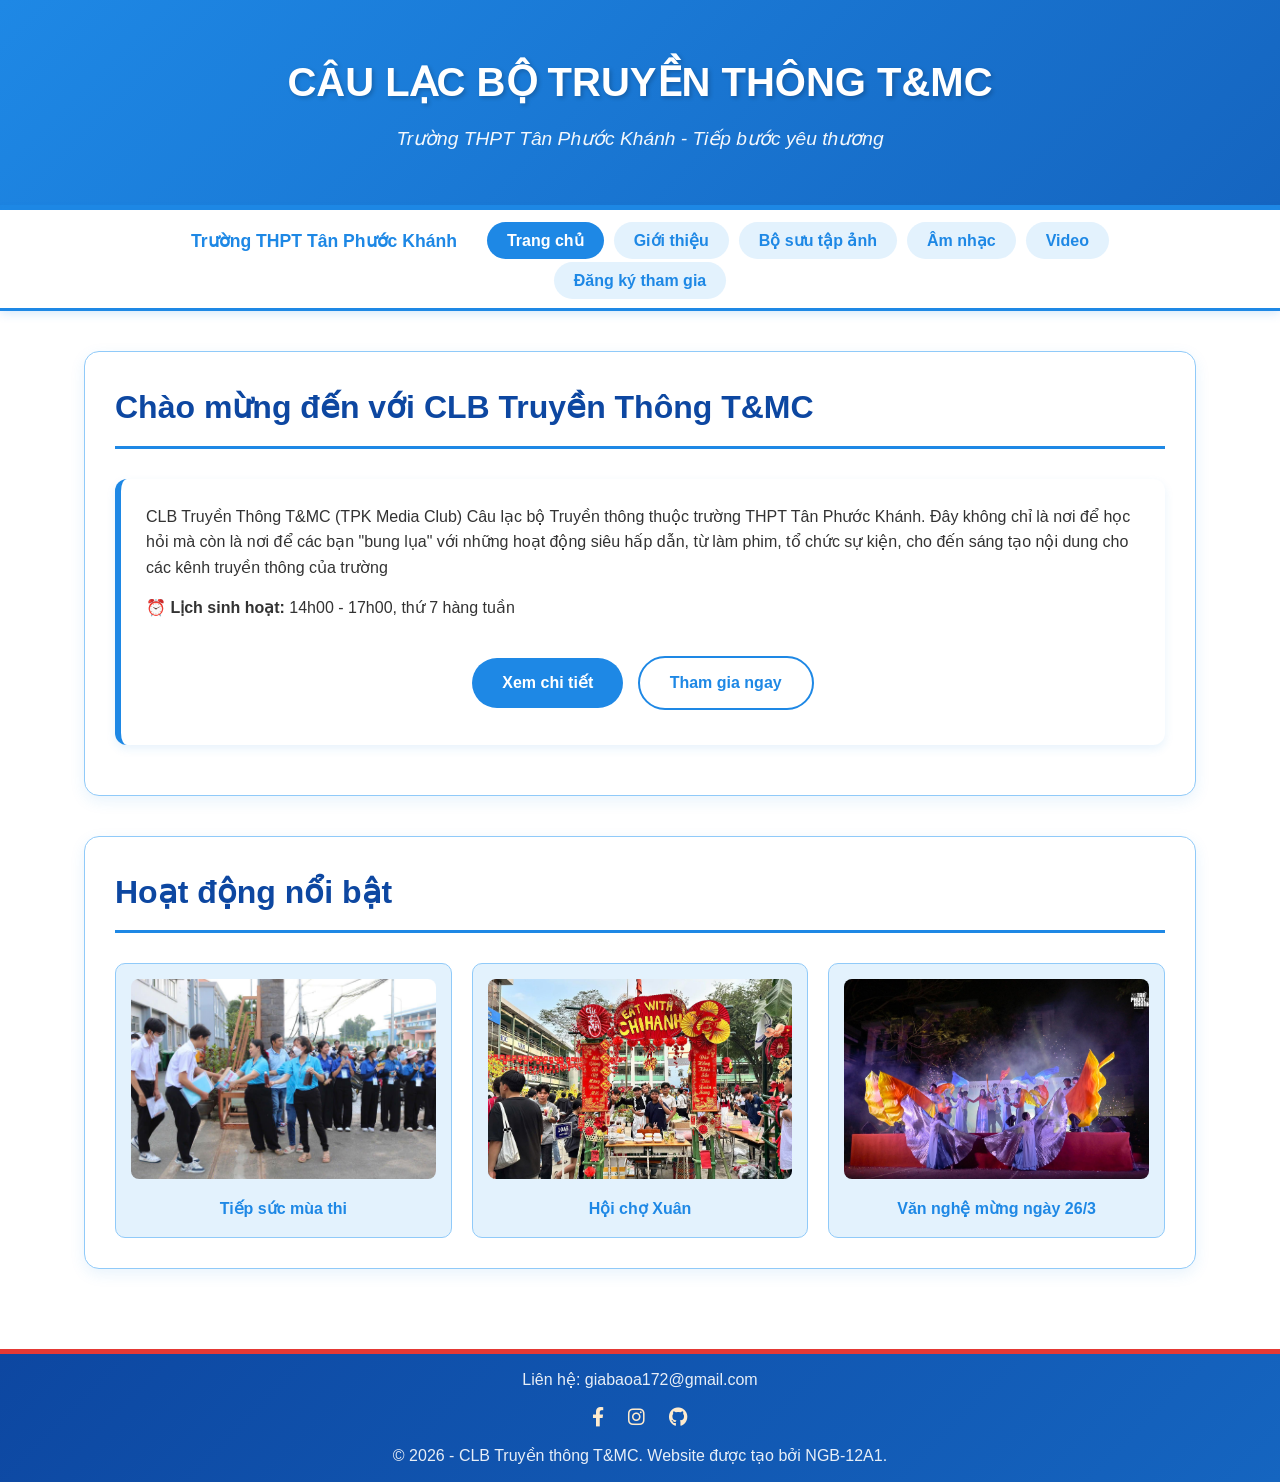
<file: index.html>
<!DOCTYPE html>
<html lang="vi">
<head>
    <meta charset="UTF-8">
    <meta name="viewport" content="width=device-width, initial-scale=1.0">
    <title>CLB T&MC - Trang chủ</title>
    <link rel="stylesheet" href="style.css">
    <link rel="stylesheet" href="https://cdnjs.cloudflare.com/ajax/libs/font-awesome/6.0.0-beta3/css/all.min.css">
    <style> 
        .media-image {
    max-width: 100%;
    height: auto;
    border-radius: 12px;
    box-shadow: 0 8px 16px rgba(30, 136, 229, 0.3);
    border: 3px solid var(--white);
}

.image-grid {
    display: grid;
    grid-template-columns: repeat(auto-fit, minmax(250px, 1fr));
    gap: 20px;
    margin-top: 20px;
}

.image-item {
    background-color: var(--very-light-blue);
    border-radius: 10px;
    padding: 15px;
    text-align: center;
    border: 1px solid var(--border-color);
}

.image-item img {
    width: 100%;
    height: 200px;
    object-fit: cover;
    border-radius: 8px;
    margin-bottom: 10px;
}

.image-item p {
    color: var(--primary-blue);
    font-weight: 600;
}
footer {
    background: linear-gradient(135deg, var(--dark-blue), #1565c0);
    color: var(--white);
    text-align: center;
    padding: 13px 0;
    border-top: 5px solid var(--primary-red);
    .social-links {
            margin-top: 10px;
        }
}
    .social-links a {
            color: blanchedalmond;
            margin: 0 10px;
            font-size: 1.2rem;
            transition: color 0.3s;
        }


footer p {
    opacity: 0.9;
    font-size: 1rem;
}
    </style>
</head>
<body>
    <header>
        <div class="container">
            <h1>CÂU LẠC BỘ TRUYỀN THÔNG T&MC</h1>
            <p class="sub-title">Trường THPT Tân Phước Khánh - Tiếp bước yêu thương</p>
        </div>
    </header>

    <nav>
        <div class="container">
            <ul>
                <li>Trường THPT Tân Phước Khánh</li>
                <li><a href="index.html" class="active">Trang chủ</a></li>
                <li><a href="gioi-thieu.html">Giới thiệu</a></li>
                <li><a href="bo-suu-tap-anh.html">Bộ sưu tập ảnh</a></li>
                <li><a href="am-nhac.html">Âm nhạc</a></li>
                <li><a href="video.html">Video</a></li>
                <li><a href="lien-he.html">Đăng ký tham gia</a></li>
            </ul>
        </div>
    </nav>

    <main>
        <div class="container">
            <section class="section">
                <h2>Chào mừng đến với CLB Truyền Thông T&MC</h2>
                <div class="card">
                    <p>CLB Truyền Thông T&MC (TPK Media Club) Câu lạc bộ Truyền thông thuộc trường THPT Tân Phước Khánh. Đây không chỉ là nơi để học hỏi mà còn là nơi để các bạn "bung lụa" với những hoạt động siêu hấp dẫn, từ làm phim, tổ chức sự kiện, cho đến sáng tạo nội dung cho các kênh truyền thông của trường</p>
                    <p style="margin-top: 15px;"><strong>⏰ Lịch sinh hoạt:</strong> 14h00 - 17h00, thứ 7 hàng tuần </p>
                    <div style="text-align: center; margin-top: 25px;">
                        <a href="gioi-thieu.html" class="btn">Xem chi tiết</a>
                        <a href="lien-he.html" class="btn btn-outline">Tham gia ngay</a>
                    </div>
                </div>
            </section>

            <section class="section">
                <h2>Hoạt động nổi bật</h2>
                <div class="image-grid">
                    <div class="image-item">
                        <img src="hd1.jpg" alt="Tiepsucmuathi">
                        <p>Tiếp sức mùa thi</p>
                    </div>
                    <div class="image-item">
                        <img src="hd2.jpg" alt="Triển lãm">
                        <p>Hội chợ Xuân</p>
                    </div>
                    <div class="image-item">
                        <img src="hd3.jpg" alt="Vannghe">
                        <p>Văn nghệ mừng ngày 26/3</p>
                    </div>
                </div>
            </section>
        </div>
    </main>

    <footer>
        <div class="container">
            <p>Liên hệ: giabaoa172@gmail.com</p>
            <div class="social-links">
                <a href="https://www.facebook.com/NGBPhoenix" target="_blank" title="Facebook"><i class="fab fa-facebook-f"></i></a>
                <a href="https://www.instagram.com/ngb_phoenix08/" target="_blank" title="Instagram"><i class="fab fa-instagram"></i></a>
                <a href="https://github.com/ngb1753-oss" target="_blank" title="GitHub"><i class="fab fa-github"></i></a>
            </div>
            <p style="margin-top: 10px;">&copy; 2026 - CLB Truyền thông T&MC. Website được tạo bởi NGB-12A1.</p>
        </div>
    </footer>
</body>
</html>
</file>
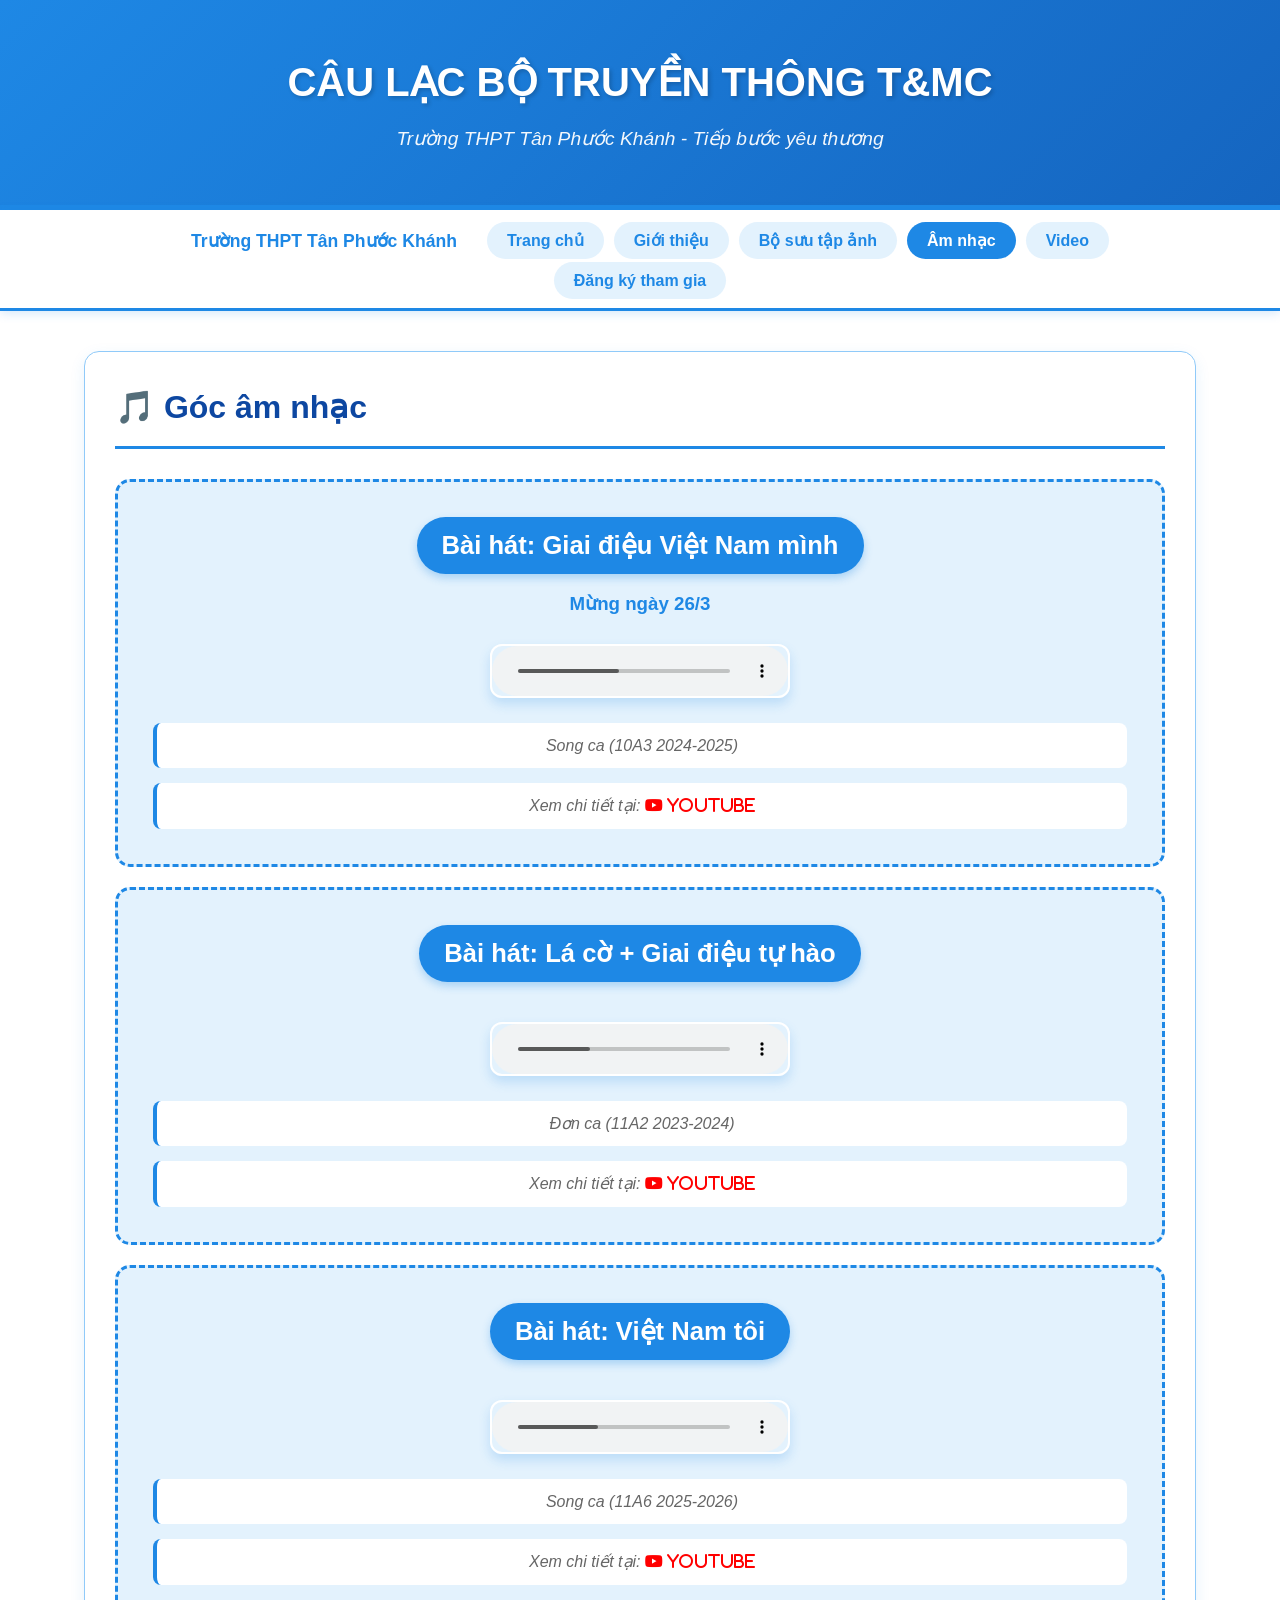
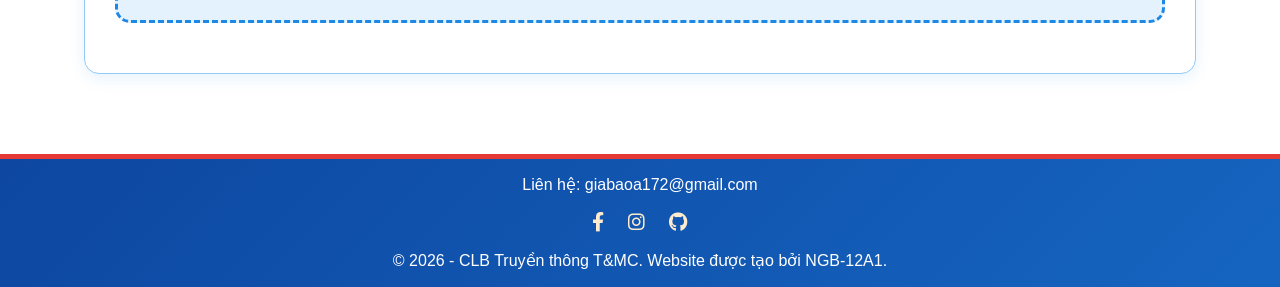
<file: am-nhac.html>
<!DOCTYPE html>
<html lang="vi">
<head>
    <meta charset="UTF-8">
    <meta name="viewport" content="width=device-width, initial-scale=1.0">
    <title>CLB T&MC - Âm nhạc</title>
    <link rel="stylesheet" href="style.css">
    <link rel="stylesheet" href="https://cdnjs.cloudflare.com/ajax/libs/font-awesome/6.0.0-beta3/css/all.min.css">
</head>
<body>
    <header>
        <div class="container">
            <h1>CÂU LẠC BỘ TRUYỀN THÔNG T&MC</h1>
            <p class="sub-title">Trường THPT Tân Phước Khánh - Tiếp bước yêu thương</p>
        </div>
    </header>

    <nav>
        <div class="container">
            <ul>
                <li>Trường THPT Tân Phước Khánh</li>
                <li><a href="index.html">Trang chủ</a></li>
                <li><a href="gioi-thieu.html">Giới thiệu</a></li>
                <li><a href="bo-suu-tap-anh.html">Bộ sưu tập ảnh</a></li>
                <li><a href="am-nhac.html" class="active">Âm nhạc</a></li>
                <li><a href="video.html">Video</a></li>
                <li><a href="lien-he.html">Đăng ký tham gia</a></li>
            </ul>
        </div>
    </nav>

    <main>
        <div class="container">
            <section class="section">
                <h2>🎵 Góc âm nhạc</h2>
                
                <div class="media-placeholder">
                    <p class="placeholder-label">Bài hát: Giai điệu Việt Nam mình</p>
                    <h3 style="color: var(--primary-blue); margin-bottom: 15px;">Mừng ngày 26/3</h3>
                    
                    <!-- KHU VỰC CHÈN ÂM THANH 1 -->
                    <audio controls>
                        <source src="hat1.mp3" type="audio/mpeg">
                        Trình duyệt của bạn không hỗ trợ thẻ audio.
                    </audio>
                    <p class="media-note">Song ca (10A3 2024-2025)</p>
                    <p class="media-note">Xem chi tiết tại: <a href="https://www.youtube.com/watch?v=qazniJxIKcM&list=WL&index=1"><i class="fab fa-youtube" style="color:red"> Youtube</i></a></p>
                </div>

                <div class="media-placeholder">
                    <p class="placeholder-label">Bài hát: Lá cờ + Giai điệu tự hào</p>
                    
                    <!-- KHU VỰC CHÈN ÂM THANH 2 -->
                    <audio controls>
                        <source src="hat2.mp3" type="audio/mpeg">
                        Trình duyệt của bạn không hỗ trợ thẻ audio.
                    </audio>
                    <p class="media-note">Đơn ca (11A2 2023-2024)</p>
                    <p class="media-note">Xem chi tiết tại: <a href="https://www.youtube.com/watch?v=3Bxku_mKfjc&list=WL&index=3"><i class="fab fa-youtube" style="color:red"> Youtube</i></a></p>
                </div>

                <div class="media-placeholder">
                    <p class="placeholder-label">Bài hát: Việt Nam tôi</p>
                    
                    <!-- KHU VỰC CHÈN ÂM THANH 3 -->
                    <audio controls>
                        <source src="hat3.mp3" type="audio/mpeg">
                        Trình duyệt của bạn không hỗ trợ thẻ audio.
                    </audio>
                    <p class="media-note">Song ca (11A6 2025-2026)</p>
                    <p class="media-note">Xem chi tiết tại: <a href="https://www.youtube.com/watch?v=YU9EKhGeXRc"><i class="fab fa-youtube" style="color:red"> Youtube</i></a></p>
                </div>
            </section>
        </div>
    </main>

    <footer>
        <div class="container">
            <p>Liên hệ: giabaoa172@gmail.com</p>
            <div class="social-links">
                <a href="https://www.facebook.com/NGBPhoenix"><i class="fab fa-facebook-f"></i></a>
                <a href="https://www.instagram.com/ngb_phoenix08/"><i class="fab fa-instagram"></i></a>
                <a href="https://github.com/ngb1753-oss"><i class="fab fa-github"></i></a>
            </div>
            <p style="margin-top: 10px;">&copy; 2026 - CLB Truyền thông T&MC. Website được tạo bởi NGB-12A1.</p>
        </div>
    </footer>
</body>
</html>
</file>
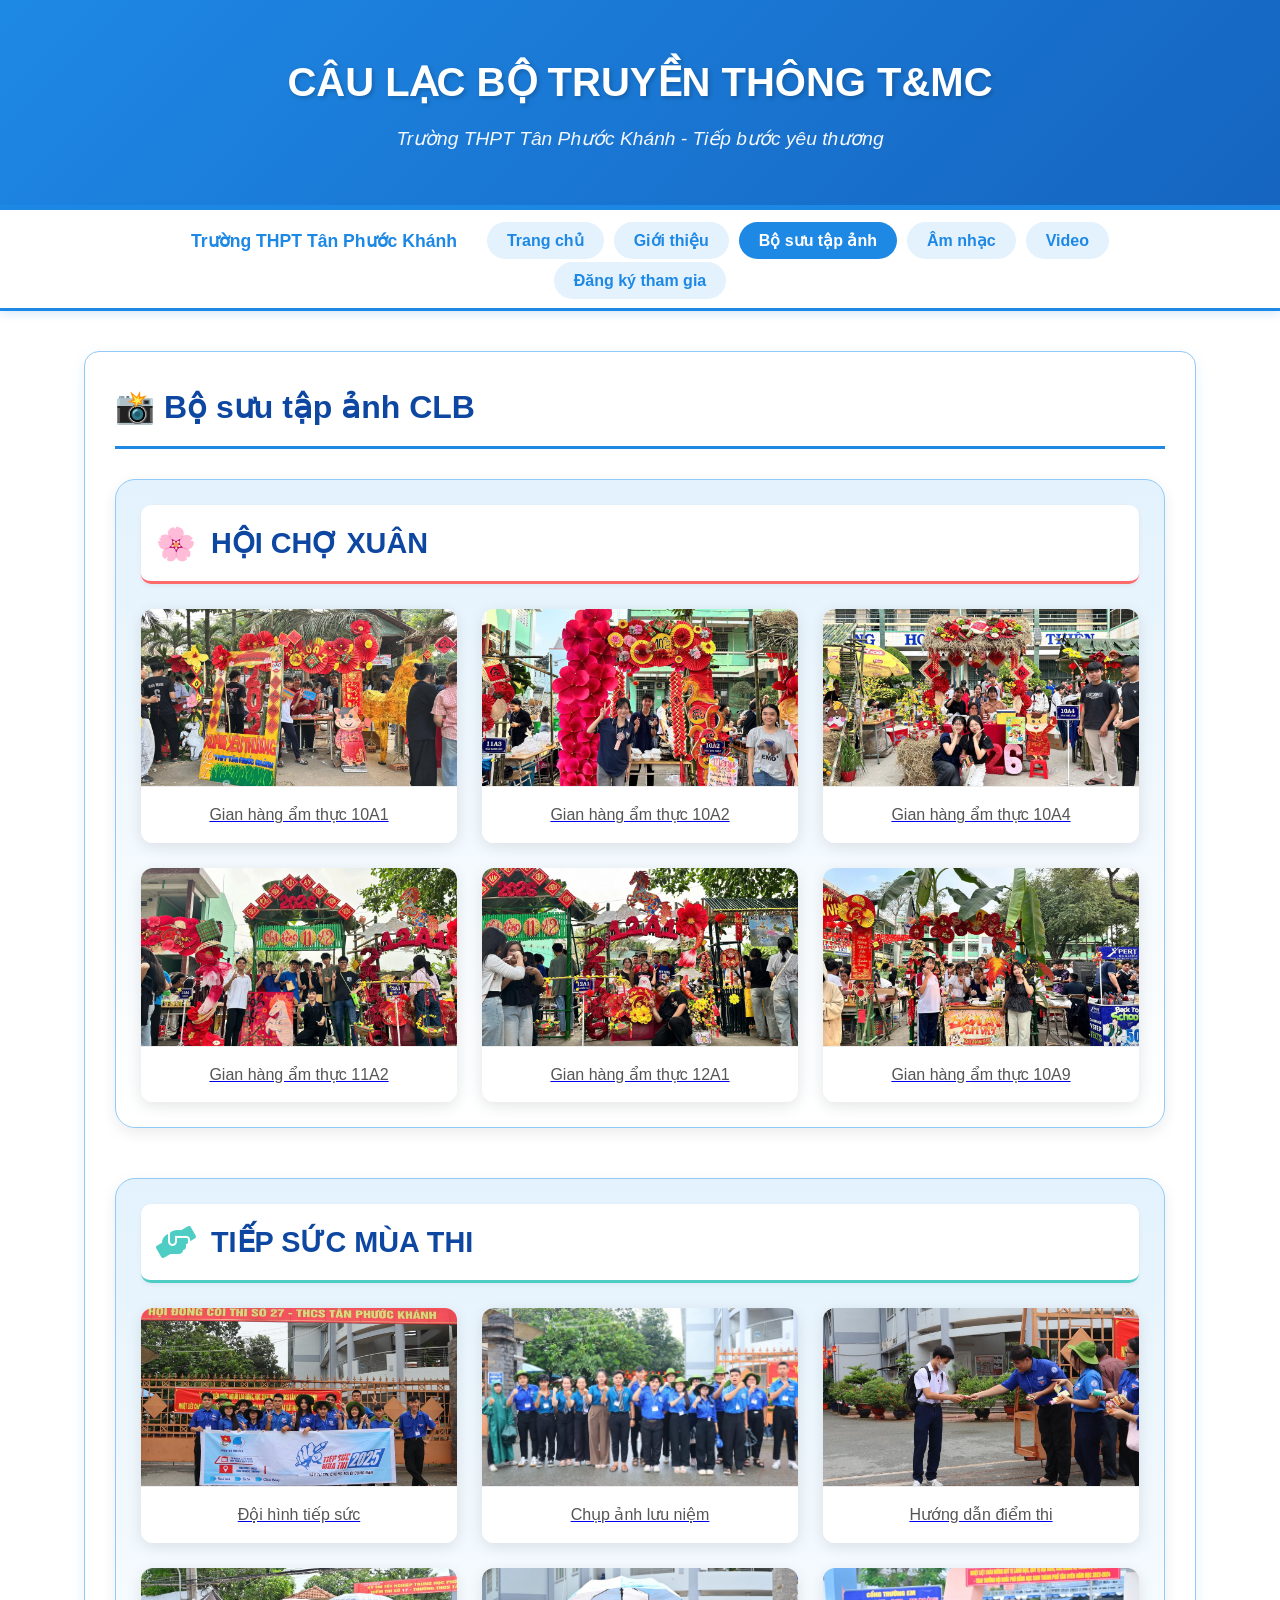
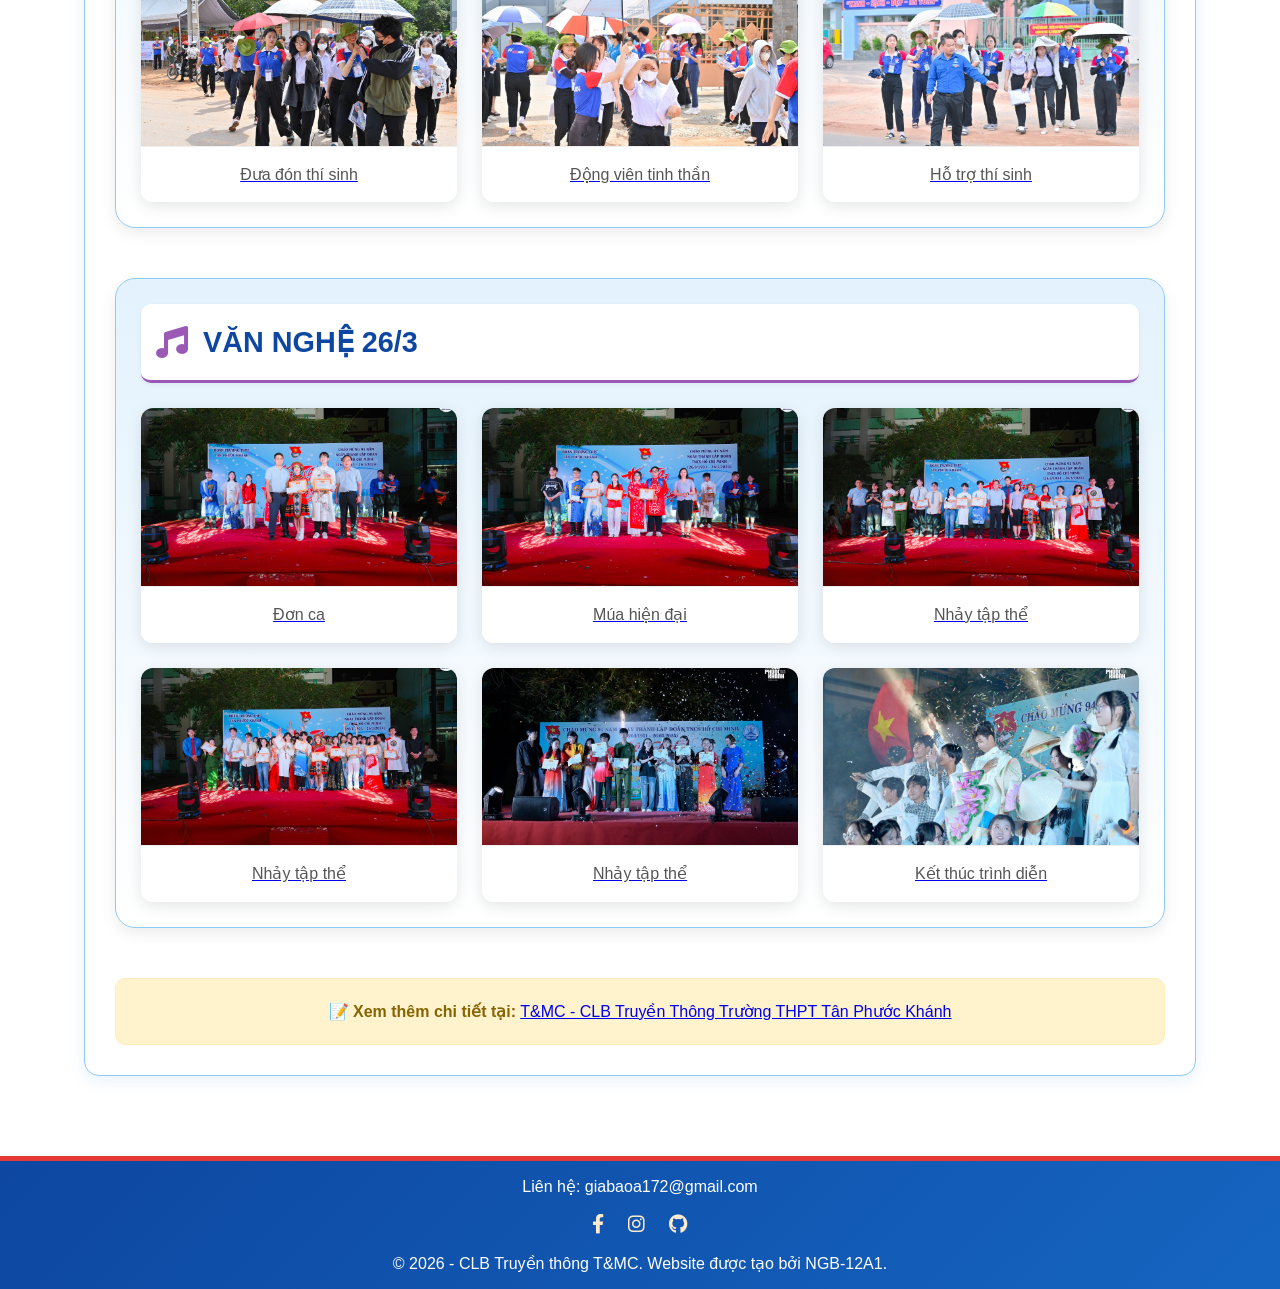
<file: bo-suu-tap-anh.html>
<!DOCTYPE html>
<html lang="vi">
<head>
    <meta charset="UTF-8">
    <meta name="viewport" content="width=device-width, initial-scale=1.0">
    <title>CLB T&MC - Bộ sưu tập Ảnh</title>
    <!-- Font Awesome for icons (giữ nguyên như trong footer) -->
    <link rel="stylesheet" href="https://cdnjs.cloudflare.com/ajax/libs/font-awesome/6.0.0-beta3/css/all.min.css">
    <link rel="stylesheet" href="style.css">
    <style>
        /* Image Grid - Giữ nguyên thiết kế ban đầu */
        .image-grid {
            display: grid;
            grid-template-columns: repeat(auto-fit, minmax(300px, 1fr));
            gap: 25px;
            margin-top: 20px;
        }

        .media-item {
            background: white;
            border-radius: 12px;
            overflow: hidden;
            box-shadow: 0 4px 15px rgba(0,0,0,0.1);
            transition: transform 0.3s ease, box-shadow 0.3s ease;
            display: flex;
            flex-direction: column;
        }

        .media-item:hover {
            transform: translateY(-5px);
            box-shadow: 0 8px 25px rgba(0,0,0,0.15);
        }

        /* Image Frame */
        .image-frame {
            width: 100%;
            aspect-ratio: 16/9;
            overflow: hidden;
            background: #f0f0f0;
            display: flex;
            align-items: center;
            justify-content: center;
        }

        .image-frame img {
            width: 100%;
            height: 100%;
            object-fit: cover;
            transition: transform 0.5s ease;
            display: block;
        }

        .media-item:hover .image-frame img {
            transform: scale(1.05);
        }

        .image-caption {
            padding: 15px;
            text-align: center;
            font-weight: 500;
            color: #555;
            background: white;
            border-top: 1px solid #eee;
        }

        /* Modal phóng to ảnh - CHỈ DÙNG CSS */
        .image-link {
            display: block;
            text-decoration: none;
            color: inherit;
            cursor: pointer;
        }

        /* Target modal khi nhấp vào link */
        .image-link:focus {
            outline: none;
        }

        .image-link:focus .image-frame::after {
            content: '';
            position: fixed;
            top: 0;
            left: 0;
            right: 0;
            bottom: 0;
            background: rgba(0,0,0,0.9);
            z-index: 9998;
            animation: fadeIn 0.3s;
        }

        .image-link:focus .image-frame img {
            position: fixed;
            top: 50%;
            left: 50%;
            transform: translate(-50%, -50%) scale(1);
            max-width: 90vw;
            max-height: 90vh;
            width: auto;
            height: auto;
            object-fit: contain;
            z-index: 9999;
            box-shadow: 0 0 30px rgba(255,255,255,0.3);
            border-radius: 8px;
            animation: zoomIn 0.3s;
        }

        /* Thêm nút đóng */
        .image-link:focus .image-frame::before {
            content: '✕';
            position: fixed;
            top: 20px;
            right: 30px;
            font-size: 40px;
            color: white;
            z-index: 10000;
            cursor: pointer;
            font-weight: bold;
            text-shadow: 0 0 10px rgba(0,0,0,0.5);
        }

        /* Ẩn caption khi phóng to */
        .image-link:focus ~ .image-caption {
            opacity: 0;
        }

/* Responsive cho Lightbox */
@media screen and (max-width: 768px) {
    .close-btn {
        top: 10px;
        right: 15px;
        width: 40px;
        height: 40px;
        font-size: 30px;
    }
    
    .prev-btn, .next-btn {
        width: 45px;
        height: 45px;
        font-size: 20px;
    }
    
    .prev-btn {
        left: 10px;
    }
    
    .next-btn {
        right: 10px;
    }
    
    .lightbox-counter {
        top: 10px;
        left: 15px;
        font-size: 0.9rem;
        padding: 5px 12px;
    }
    
    .lightbox-caption {
        font-size: 0.9rem;
        padding: 15px 10px 10px;
    }
    
    .image-overlay i {
        font-size: 2rem;
    }
    
    .image-overlay span {
        font-size: 0.9rem;
        padding: 4px 12px;
    }
}

@media screen and (max-width: 480px) {
    .prev-btn, .next-btn {
        width: 35px;
        height: 35px;
        font-size: 16px;
    }
    
    .lightbox-counter {
        font-size: 0.8rem;
    }
    
    .image-overlay i {
        font-size: 1.5rem;
    }
    
    .image-overlay span {
        font-size: 0.8rem;
        padding: 3px 10px;
    }
}

/* Animation cho Lightbox */
@keyframes fadeIn {
    from {
        opacity: 0;
    }
    to {
        opacity: 1;
    }
}

@keyframes zoomIn {
    from {
        transform: scale(0.8);
        opacity: 0;
    }
    to {
        transform: scale(1);
        opacity: 1;
    }
}

.lightbox-content {
    animation: zoomIn 0.3s ease;
}

/* Loading indicator */
#lightbox-img.loading {
    opacity: 0.5;
}

#lightbox-img.loaded {
    opacity: 1;
    transition: opacity 0.3s ease;
}

/* Thumbnail quality */
.image-frame img {
    transition: all 0.3s ease;
}

.media-item:hover .image-frame img {
    transform: scale(1.2);
}

/* Section Header Styles */
.section-header {
    text-align: center;
    margin-bottom: 40px;
}

.section-header h2 {
    color: var(--dark-blue);
    font-size: 2.2rem;
    margin-bottom: 10px;
    display: flex;
    align-items: center;
    justify-content: center;
    gap: 15px;
}

.section-header h2 i {
    color: var(--primary-red);
    font-size: 2.5rem;
}

.section-description {
    color: var(--text-light);
    font-size: 1.1rem;
}

/* Instruction Card */
.instruction-card {
    margin-top: 40px;
    padding: 25px;
    background: linear-gradient(135deg, #667eea 0%, #764ba2 100%);
    border-radius: 15px;
    color: white;
    box-shadow: 0 5px 20px rgba(102, 126, 234, 0.3);
}

.instruction-card h3 {
    display: flex;
    align-items: center;
    gap: 10px;
    font-size: 1.3rem;
    margin-bottom: 15px;
    border-bottom: 2px solid rgba(255, 255, 255, 0.3);
    padding-bottom: 10px;
}

.instruction-card h3 i {
    font-size: 1.5rem;
}

.instruction-content p {
    margin: 10px 0;
    font-size: 1rem;
    display: flex;
    align-items: center;
    gap: 10px;
}

.instruction-content p:before {
    content: '•';
    font-size: 1.5rem;
    color: rgba(255, 255, 255, 0.8);
}
/* CSS LIGHTBOX KHÔNG DÙNG JS */

.lightbox{
    position:fixed;
    top:0;
    left:0;
    width:100%;
    height:100%;
    background:rgba(0,0,0,0.9);
    display:flex;
    justify-content:center;
    align-items:center;

    opacity:0;
    pointer-events:none;
    transition:0.3s;

    z-index:9999;
}

.lightbox img{
    max-width:90%;
    max-height:90%;
    border-radius:10px;

    transform:scale(0.8);
    transition:0.3s;
}

.lightbox:target{
    opacity:1;
    pointer-events:auto;
}

.lightbox:target img{
    transform:scale(1);
}

/* click nền để đóng */
.lightbox-bg{
    position:absolute;
    width:100%;
    height:100%;
}
html:has(.lightbox:target),
body:has(.lightbox:target){
    overflow: hidden;
}

    </style>
</head>
<body>
    <header>
        <div class="container">
            <h1>CÂU LẠC BỘ TRUYỀN THÔNG T&MC</h1>
            <p class="sub-title">Trường THPT Tân Phước Khánh - Tiếp bước yêu thương</p>
        </div>
    </header>

    <nav>
        <div class="container">
            <ul>
                <li>Trường THPT Tân Phước Khánh</li>
                <li><a href="index.html">Trang chủ</a></li>
                <li><a href="gioi-thieu.html">Giới thiệu</a></li>
                <li><a href="bo-suu-tap-anh.html" class="active">Bộ sưu tập ảnh</a></li>
                <li><a href="am-nhac.html">Âm nhạc</a></li>
                <li><a href="video.html">Video</a></li>
                <li><a href="lien-he.html">Đăng ký tham gia</a></li>
            </ul>
        </div>
    </nav>

    <main>
        <div class="container">
            <section class="section">
                <h2>📸 Bộ sưu tập ảnh CLB</h2>
                
                <div class="event-section">
                    <h3 class="event-title">
                        <i class="fas fa-flower" style="color: #ff6b6b;">🌸</i> 
                        HỘI CHỢ XUÂN
                    </h3>
                    <div class="image-grid">
                        <!-- 6 ảnh Hội chợ Xuân -->
                        <!-- IMG 1 -->
                        <a href="#img1" class="media-item">
                            <div class="image-frame">
                                <img src="hcx1.jpg" alt="Hội chợ Xuân 1">
                            </div>
                            <p class="image-caption">Gian hàng ẩm thực 10A1</p>
                        </a>

                        <div id="img1" class="lightbox">
                            <a href="#" class="lightbox-bg"></a>
                            <img src="hcx1.jpg">
                        </div>


                        <!-- IMG 2 -->
                        <a href="#img2" class="media-item">
                            <div class="image-frame">
                                <img src="hcx2.jpg" alt="Hội chợ Xuân 2">
                            </div>
                            <p class="image-caption">Gian hàng ẩm thực 10A2</p>
                        </a>

                        <div id="img2" class="lightbox">
                            <a href="#" class="lightbox-bg"></a>
                            <img src="hcx2.jpg">
                        </div>


                        <!-- IMG 3 -->
                        <a href="#img3" class="media-item">
                            <div class="image-frame">
                                <img src="hcx3.jpg" alt="Hội chợ Xuân 3">
                            </div>
                            <p class="image-caption">Gian hàng ẩm thực 10A4</p>
                        </a>

                        <div id="img3" class="lightbox">
                            <a href="#" class="lightbox-bg"></a>
                            <img src="hcx3.jpg">
                        </div>


                        <!-- IMG 4 -->
                        <a href="#img4" class="media-item">
                            <div class="image-frame">
                                <img src="hcx4.jpg" alt="Hội chợ Xuân 4">
                            </div>
                            <p class="image-caption">Gian hàng ẩm thực 11A2</p>
                        </a>

                        <div id="img4" class="lightbox">
                            <a href="#" class="lightbox-bg"></a>
                            <img src="hcx4.jpg">
                        </div>


                        <!-- IMG 5 -->
                        <a href="#img5" class="media-item">
                            <div class="image-frame">
                                <img src="hcx5.jpg" alt="Hội chợ Xuân 5">
                            </div>
                            <p class="image-caption">Gian hàng ẩm thực 12A1</p>
                        </a>

                        <div id="img5" class="lightbox">
                            <a href="#" class="lightbox-bg"></a>
                            <img src="hcx5.jpg">
                        </div>


                        <!-- IMG 6 -->
                        <a href="#img6" class="media-item">
                            <div class="image-frame">
                                <img src="hcx6.jpg" alt="Hội chợ Xuân 6">
                            </div>
                            <p class="image-caption">Gian hàng ẩm thực 10A9</p>
                        </a>

                        <div id="img6" class="lightbox">
                            <a href="#" class="lightbox-bg"></a>
                            <img src="hcx6.jpg">
                        </div>
                    </div>
                </div>

                <!-- KHU VỰC 2: TIẾP SỨC MÙA THI -->
                <div class="event-section">
                    <h3 class="event-title">
                        <i class="fas fa-hands-helping" style="color: #4ecdc4;"></i> 
                        TIẾP SỨC MÙA THI
                    </h3>
                    <div class="image-grid">
                        <!-- 6 ảnh Tiếp sức mùa thi -->
                        <!-- IMG 7 -->
                        <a href="#img7" class="media-item">
                            <div class="image-frame">
                                <img src="tsmt1.jpg" alt="Tiếp sức mùa thi 1">
                            </div>
                            <p class="image-caption">Đội hình tiếp sức</p>
                        </a>

                        <div id="img7" class="lightbox">
                            <a href="#" class="lightbox-bg"></a>
                            <img src="tsmt1.jpg">
                        </div>


                        <!-- IMG 8 -->
                        <a href="#img8" class="media-item">
                            <div class="image-frame">
                                <img src="tsmt2.jpg" alt="Tiếp sức mùa thi 2">
                            </div>
                            <p class="image-caption">Chụp ảnh lưu niệm</p>
                        </a>

                        <div id="img8" class="lightbox">
                            <a href="#" class="lightbox-bg"></a>
                            <img src="tsmt2.jpg">
                        </div>


                        <!-- IMG 9 -->
                        <a href="#img9" class="media-item">
                            <div class="image-frame">
                                <img src="tsmt3.jpg" alt="Tiếp sức mùa thi 3">
                            </div>
                            <p class="image-caption">Hướng dẫn điểm thi</p>
                        </a>

                        <div id="img9" class="lightbox">
                            <a href="#" class="lightbox-bg"></a>
                            <img src="tsmt3.jpg">
                        </div>


                        <!-- IMG 10 -->
                        <a href="#img10" class="media-item">
                            <div class="image-frame">
                                <img src="tsmt4.jpg" alt="Tiếp sức mùa thi 4">
                            </div>
                            <p class="image-caption">Đưa đón thí sinh</p>
                        </a>

                        <div id="img10" class="lightbox">
                            <a href="#" class="lightbox-bg"></a>
                            <img src="tsmt4.jpg">
                        </div>


                        <!-- IMG 11 -->
                        <a href="#img11" class="media-item">
                            <div class="image-frame">
                                <img src="tsmt5.jpg" alt="Tiếp sức mùa thi 5">
                            </div>
                            <p class="image-caption">Động viên tinh thần</p>
                        </a>

                        <div id="img11" class="lightbox">
                            <a href="#" class="lightbox-bg"></a>
                            <img src="tsmt5.jpg">
                        </div>


                        <!-- IMG 12 -->
                        <a href="#img12" class="media-item">
                            <div class="image-frame">
                                <img src="tsmt6.jpg" alt="Tiếp sức mùa thi 6">
                            </div>
                            <p class="image-caption">Hỗ trợ thí sinh</p>
                        </a>

                        <div id="img12" class="lightbox">
                            <a href="#" class="lightbox-bg"></a>
                            <img src="tsmt6.jpg">
                        </div>
                    </div>
                </div>

                <!-- KHU VỰC 3: VĂN NGHỆ 26/3 -->
                <div class="event-section">
                    <h3 class="event-title">
                        <i class="fas fa-music" style="color: #9b59b6;"></i> 
                        VĂN NGHỆ 26/3
                    </h3>
                    <div class="image-grid">
                        <!-- 6 ảnh Văn nghệ 26/3 -->
                        <!-- IMG 13 -->
                        <a href="#img13" class="media-item">
                            <div class="image-frame">
                                <img src="anh2631.jpg" alt="Văn nghệ 26/3 1">
                            </div>
                            <p class="image-caption">Đơn ca</p>
                        </a>

                        <div id="img13" class="lightbox">
                            <a href="#" class="lightbox-bg"></a>
                            <img src="anh2631.jpg">
                        </div>


                        <!-- IMG 14 -->
                        <a href="#img14" class="media-item">
                            <div class="image-frame">
                                <img src="anh2632.jpg" alt="Văn nghệ 26/3 2">
                            </div>
                            <p class="image-caption">Múa hiện đại</p>
                        </a>

                        <div id="img14" class="lightbox">
                            <a href="#" class="lightbox-bg"></a>
                            <img src="anh2632.jpg">
                        </div>


                        <!-- IMG 15 -->
                        <a href="#img15" class="media-item">
                            <div class="image-frame">
                                <img src="anh2633.jpg" alt="Văn nghệ 26/3 3">
                            </div>
                            <p class="image-caption">Nhảy tập thể</p>
                        </a>

                        <div id="img15" class="lightbox">
                            <a href="#" class="lightbox-bg"></a>
                            <img src="anh2633.jpg">
                        </div>


                        <!-- IMG 16 -->
                        <a href="#img16" class="media-item">
                            <div class="image-frame">
                                <img src="anh2634.jpg" alt="Văn nghệ 26/3 4">
                            </div>
                            <p class="image-caption">Nhảy tập thể</p>
                        </a>

                        <div id="img16" class="lightbox">
                            <a href="#" class="lightbox-bg"></a>
                            <img src="anh2634.jpg">
                        </div>


                        <!-- IMG 17 -->
                        <a href="#img17" class="media-item">
                            <div class="image-frame">
                                <img src="anh2635.jpg" alt="Văn nghệ 26/3 5">
                            </div>
                            <p class="image-caption">Nhảy tập thể</p>
                        </a>

                        <div id="img17" class="lightbox">
                            <a href="#" class="lightbox-bg"></a>
                            <img src="anh2635.jpg">
                        </div>


                        <!-- IMG 18 -->
                        <a href="#img18" class="media-item">
                            <div class="image-frame">
                                <img src="anh2636.jpg" alt="Văn nghệ 26/3 6">
                            </div>
                            <p class="image-caption">Kết thúc trình diễn</p>
                        </a>

                        <div id="img18" class="lightbox">
                            <a href="#" class="lightbox-bg"></a>
                            <img src="anh2636.jpg">
                        </div>
                    </div>
                </div>
                <div class="note-box">
                    <p>📝 <strong>Xem thêm chi tiết tại:</strong> <a href="https://www.facebook.com/p/TMC-CLB-Truy%E1%BB%81n-Th%C3%B4ng-Tr%C6%B0%E1%BB%9Dng-THPT-T%C3%A2n-Ph%C6%B0%E1%BB%9Bc-Kh%C3%A1nh-61551566138466/">T&MC - CLB Truyền Thông Trường THPT Tân Phước Khánh</a></p>
                </div>
            </section>
        </div>
    </main>

    <footer>
        <div class="container">
            <p>Liên hệ: giabaoa172@gmail.com</p>
            <div class="social-links">
                <a href="https://www.facebook.com/NGBPhoenix"><i class="fab fa-facebook-f"></i></a>
                <a href="https://www.instagram.com/ngb_phoenix08/"><i class="fab fa-instagram"></i></a>
                <a href="https://github.com/ngb1753-oss"><i class="fab fa-github"></i></a>
            </div>
            <p style="margin-top: 10px;">&copy; 2026 - CLB Truyền thông T&MC. Website được tạo bởi NGB-12A1.</p>
        </div>
    </footer>
</body>
</html>
</file>
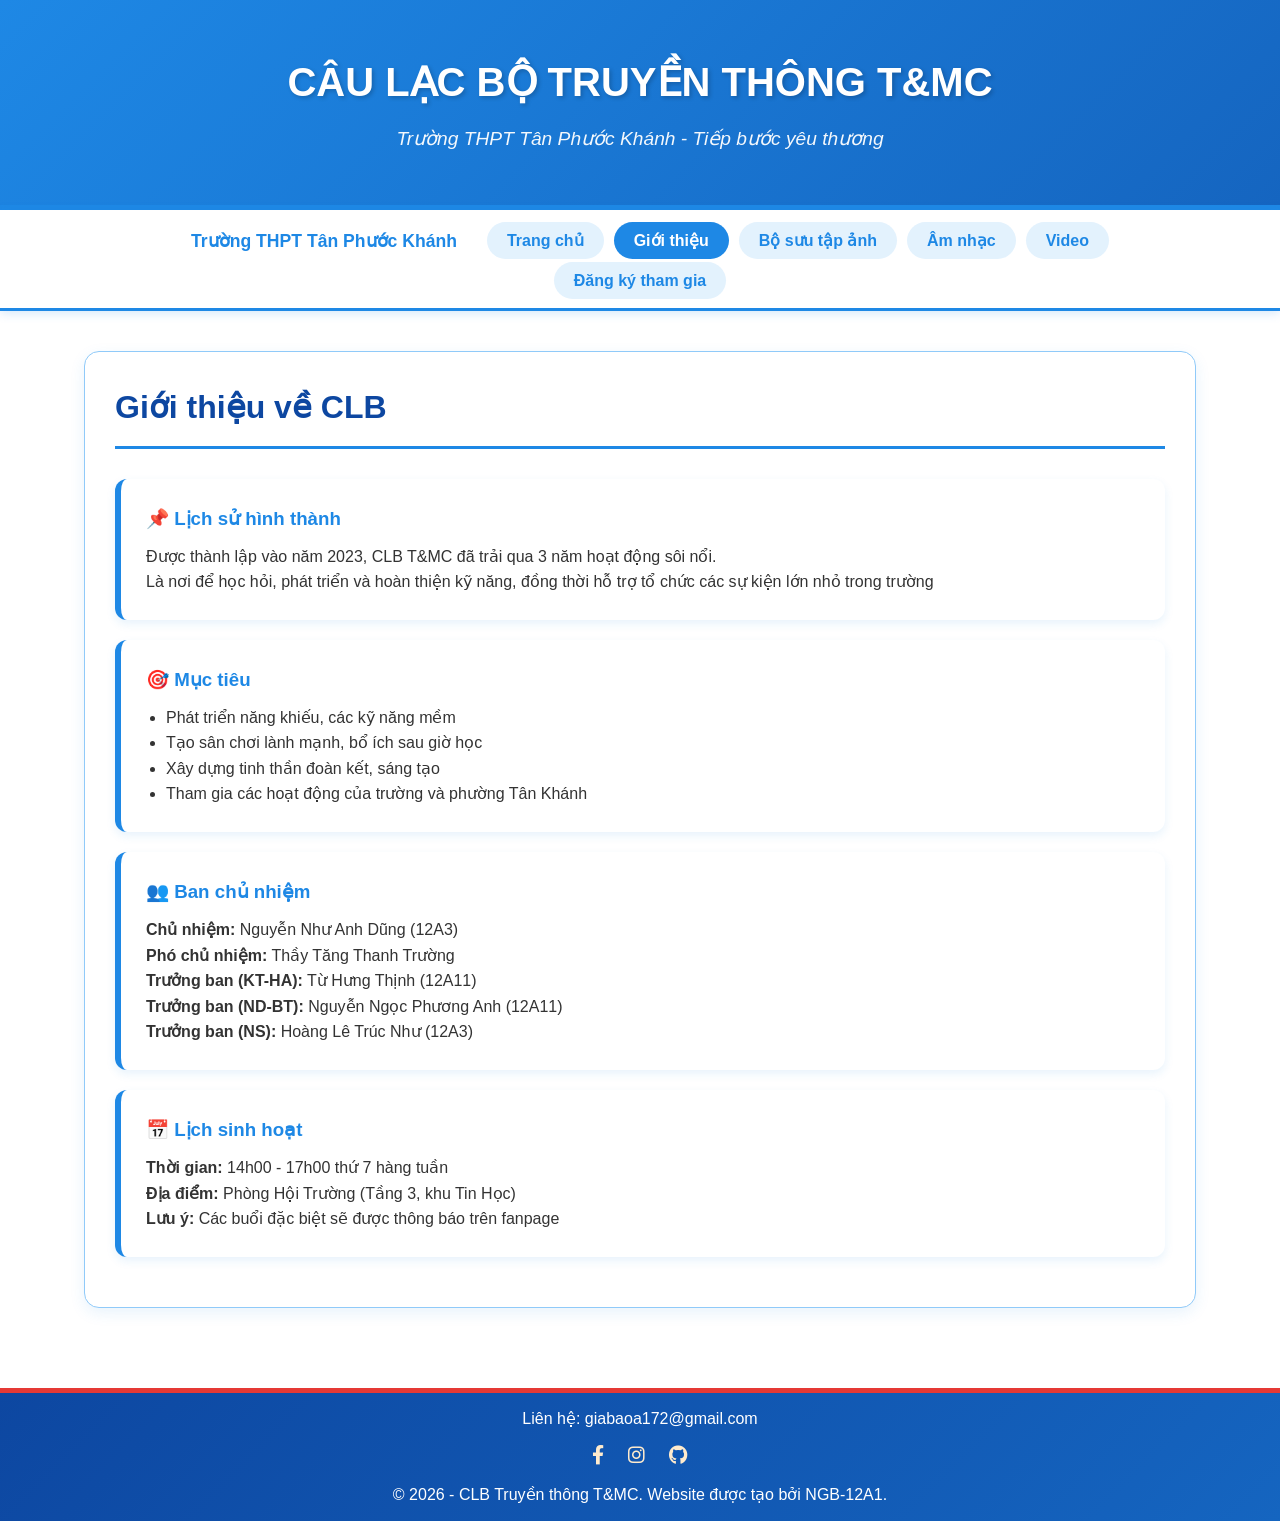
<file: gioi-thieu.html>
<!DOCTYPE html>
<html lang="vi">
<head>
    <meta charset="UTF-8">
    <meta name="viewport" content="width=device-width, initial-scale=1.0">
    <title>CLB T&MC - Giới thiệu</title>
    <link rel="stylesheet" href="style.css">
    <link rel="stylesheet" href="https://cdnjs.cloudflare.com/ajax/libs/font-awesome/6.0.0-beta3/css/all.min.css">
</head>
<body>
    <header>
        <div class="container">
            <h1>CÂU LẠC BỘ TRUYỀN THÔNG T&MC</h1>
            <p class="sub-title">Trường THPT Tân Phước Khánh - Tiếp bước yêu thương</p>
        </div>
    </header>

    <nav>
        <div class="container">
            <ul>
                <li>Trường THPT Tân Phước Khánh</li>
                <li><a href="index.html">Trang chủ</a></li>
                <li><a href="gioi-thieu.html" class="active">Giới thiệu</a></li>
                <li><a href="bo-suu-tap-anh.html">Bộ sưu tập ảnh</a></li>
                <li><a href="am-nhac.html">Âm nhạc</a></li>
                <li><a href="video.html">Video</a></li>
                <li><a href="lien-he.html">Đăng ký tham gia</a></li>
            </ul>
        </div>
    </nav>

    <main>
        <div class="container">
            <section class="section">
                <h2>Giới thiệu về CLB</h2>
                
                <div class="card">
                    <h3 style="color: var(--primary-blue); margin-bottom: 10px;">📌 Lịch sử hình thành</h3>
                    <p>Được thành lập vào năm 2023, CLB T&MC đã trải qua 3 năm hoạt động sôi nổi. </p>
                    <p>Là nơi để học hỏi, phát triển và hoàn thiện kỹ năng, đồng thời hỗ trợ tổ chức các sự kiện lớn nhỏ trong trường</p>
                </div>

                <div class="card">
                    <h3 style="color: var(--primary-blue); margin-bottom: 10px;">🎯 Mục tiêu</h3>
                    <ul style="margin-left: 20px;">
                        <li>Phát triển năng khiếu, các kỹ năng mềm</li>
                        <li>Tạo sân chơi lành mạnh, bổ ích sau giờ học</li>
                        <li>Xây dựng tinh thần đoàn kết, sáng tạo</li>
                        <li>Tham gia các hoạt động của trường và phường Tân Khánh</li>
                    </ul>
                </div>

                <div class="card">
                    <h3 style="color: var(--primary-blue); margin-bottom: 10px;">👥 Ban chủ nhiệm</h3>
                    <p><strong>Chủ nhiệm:</strong> Nguyễn Như Anh Dũng (12A3)</p>
                    <p><strong>Phó chủ nhiệm:</strong> Thầy Tăng Thanh Trường </p>
                    <p><strong>Trưởng ban (KT-HA):</strong> Từ Hưng Thịnh (12A11)</p>
                    <p><strong>Trưởng ban (ND-BT):</strong> Nguyễn Ngọc Phương Anh (12A11)</p>
                    <p><strong>Trưởng ban (NS):</strong> Hoàng Lê Trúc Như (12A3)</p>
                </div>

                <div class="card">
                    <h3 style="color: var(--primary-blue); margin-bottom: 10px;">📅 Lịch sinh hoạt</h3>
                    <p><strong>Thời gian:</strong> 14h00 - 17h00 thứ 7 hàng tuần</p>
                    <p><strong>Địa điểm:</strong> Phòng Hội Trường (Tầng 3, khu Tin Học)</p>
                    <p><strong>Lưu ý:</strong> Các buổi đặc biệt sẽ được thông báo trên fanpage </p>
                </div>
            </section>
        </div>
    </main>

    <footer>
        <div class="container">
            <p>Liên hệ: giabaoa172@gmail.com</p>
            <div class="social-links">
                <a href="https://www.facebook.com/NGBPhoenix"><i class="fab fa-facebook-f"></i></a>
                <a href="https://www.instagram.com/ngb_phoenix08/"><i class="fab fa-instagram"></i></a>
                <a href="https://github.com/ngb1753-oss"><i class="fab fa-github"></i></a>
            </div>
            <p style="margin-top: 10px;">&copy; 2026 - CLB Truyền thông T&MC. Website được tạo bởi NGB-12A1.</p>
        </div>
    </footer>
</body>
</html>
</file>
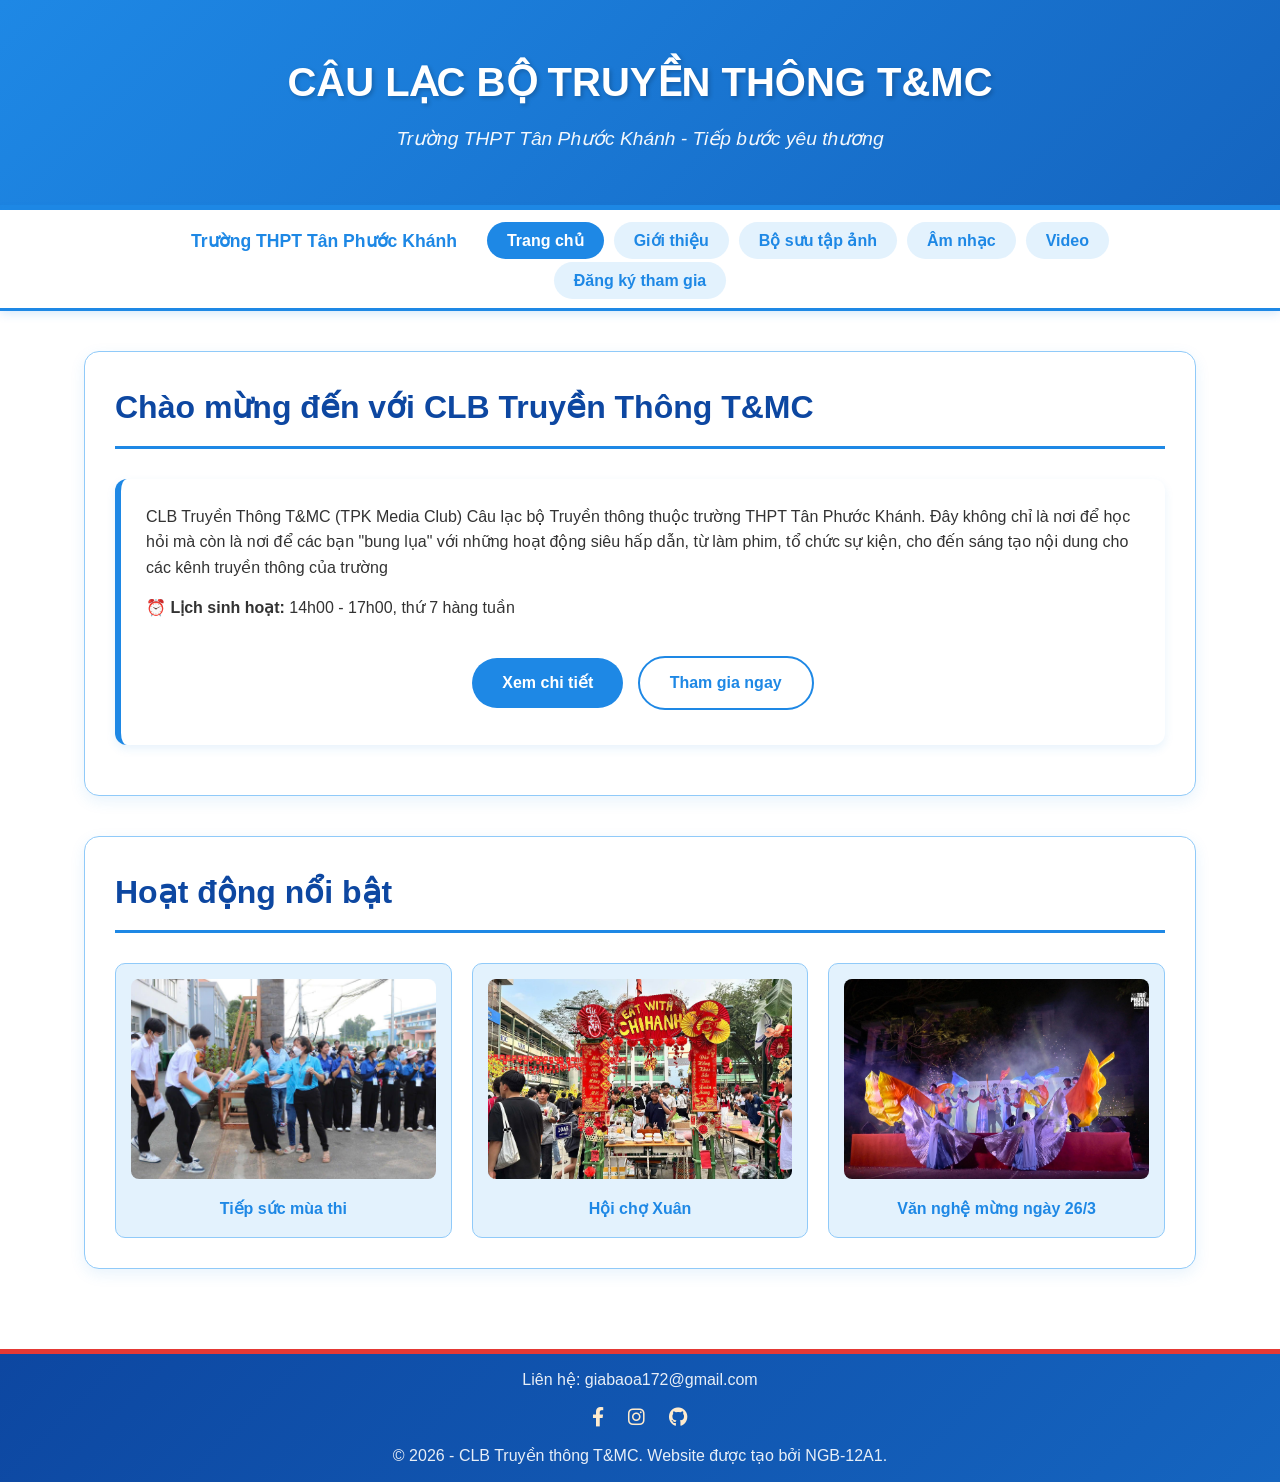
<file: indexx.html>
<!DOCTYPE html>
<html lang="vi">
<head>
    <meta charset="UTF-8">
    <meta name="viewport" content="width=device-width, initial-scale=1.0">
    <title>CLB T&MC - Trang chủ</title>
    <link rel="stylesheet" href="https://cdnjs.cloudflare.com/ajax/libs/font-awesome/6.0.0-beta3/css/all.min.css">
    <link rel="stylesheet" href="style.css">
    <style> 
        .media-image {
    max-width: 100%;
    height: auto;
    border-radius: 12px;
    box-shadow: 0 8px 16px rgba(30, 136, 229, 0.3);
    border: 3px solid var(--white);
}

.image-grid {
    display: grid;
    grid-template-columns: repeat(auto-fit, minmax(250px, 1fr));
    gap: 20px;
    margin-top: 20px;
}

.image-item {
    background-color: var(--very-light-blue);
    border-radius: 10px;
    padding: 15px;
    text-align: center;
    border: 1px solid var(--border-color);
}

.image-item img {
    width: 100%;
    height: 200px;
    object-fit: cover;
    border-radius: 8px;
    margin-bottom: 10px;
}

.image-item p {
    color: var(--primary-blue);
    font-weight: 600;
}
footer {
    background: linear-gradient(135deg, var(--dark-blue), #1565c0);
    color: var(--white);
    text-align: center;
    padding: 13px 0;
    border-top: 5px solid var(--primary-red);
    .social-links {
            margin-top: 10px;
        }

    .social-links a {
            color: blanchedalmond;
            margin: 0 10px;
            font-size: 1.2rem;
            transition: color 0.3s;
        }

    }
footer p {
    opacity: 0.9;
    font-size: 1rem;
}
    </style>
</head>
<body>
    <header>
        <div class="container">
            <h1>CÂU LẠC BỘ TRUYỀN THÔNG T&MC</h1>
            <p class="sub-title">Trường THPT Tân Phước Khánh - Tiếp bước yêu thương</p>
        </div>
    </header>

    <nav>
        <div class="container">
            <ul>
                <li>Trường THPT Tân Phước Khánh</li>
                <li><a href="index.html" class="active">Trang chủ</a></li>
                <li><a href="gioi-thieu.html">Giới thiệu</a></li>
                <li><a href="bo-suu-tap-anh.html">Bộ sưu tập ảnh</a></li>
                <li><a href="am-nhac.html">Âm nhạc</a></li>
                <li><a href="video.html">Video</a></li>
                <li><a href="lien-he.html">Đăng ký tham gia</a></li>
            </ul>
        </div>
    </nav>

    <main>
        <div class="container">
            <section class="section">
                <h2>Chào mừng đến với CLB Truyền Thông T&MC</h2>
                <div class="card">
                    <p>CLB Truyền Thông T&MC (TPK Media Club) Câu lạc bộ Truyền thông thuộc trường THPT Tân Phước Khánh. Đây không chỉ là nơi để học hỏi mà còn là nơi để các bạn "bung lụa" với những hoạt động siêu hấp dẫn, từ làm phim, tổ chức sự kiện, cho đến sáng tạo nội dung cho các kênh truyền thông của trường</p>
                    <p style="margin-top: 15px;"><strong>⏰ Lịch sinh hoạt:</strong> 14h00 - 17h00, thứ 7 hàng tuần </p>
                    <div style="text-align: center; margin-top: 25px;">
                        <a href="gioi-thieu.html" class="btn">Xem chi tiết</a>
                        <a href="lien-he.html" class="btn btn-outline">Tham gia ngay</a>
                    </div>
                </div>
            </section>

            <section class="section">
                <h2>Hoạt động nổi bật</h2>
                <div class="image-grid">
                    <div class="image-item">
                        <img src="hd1.jpg" alt="Tiepsucmuathi">
                        <p>Tiếp sức mùa thi</p>
                    </div>
                    <div class="image-item">
                        <img src="hd2.jpg" alt="Triển lãm">
                        <p>Hội chợ Xuân</p>
                    </div>
                    <div class="image-item">
                        <img src="hd3.jpg" alt="Vannghe">
                        <p>Văn nghệ mừng ngày 26/3</p>
                    </div>
                </div>
            </section>
        </div>
    </main>

    <footer>
        <div class="container">
            <p>Liên hệ: giabaoa172@gmail.com</p>
            <div class="social-links">
                <a href="https://www.facebook.com/NGBPhoenix" target="_blank" title="Facebook"><i class="fab fa-facebook-f"></i></a>
                <a href="https://www.instagram.com/ngb_phoenix08/" target="_blank" title="Instagram"><i class="fab fa-instagram"></i></a>
                <a href="https://github.com/ngb1753-oss" target="_blank" title="GitHub"><i class="fab fa-github"></i></a>
            </div>
            <p style="margin-top: 10px;">&copy; 2026 - CLB Truyền thông T&MC. Website được tạo bởi NGB-12A1.</p>
        </div>
    </footer>
</body>

</html>
</file>
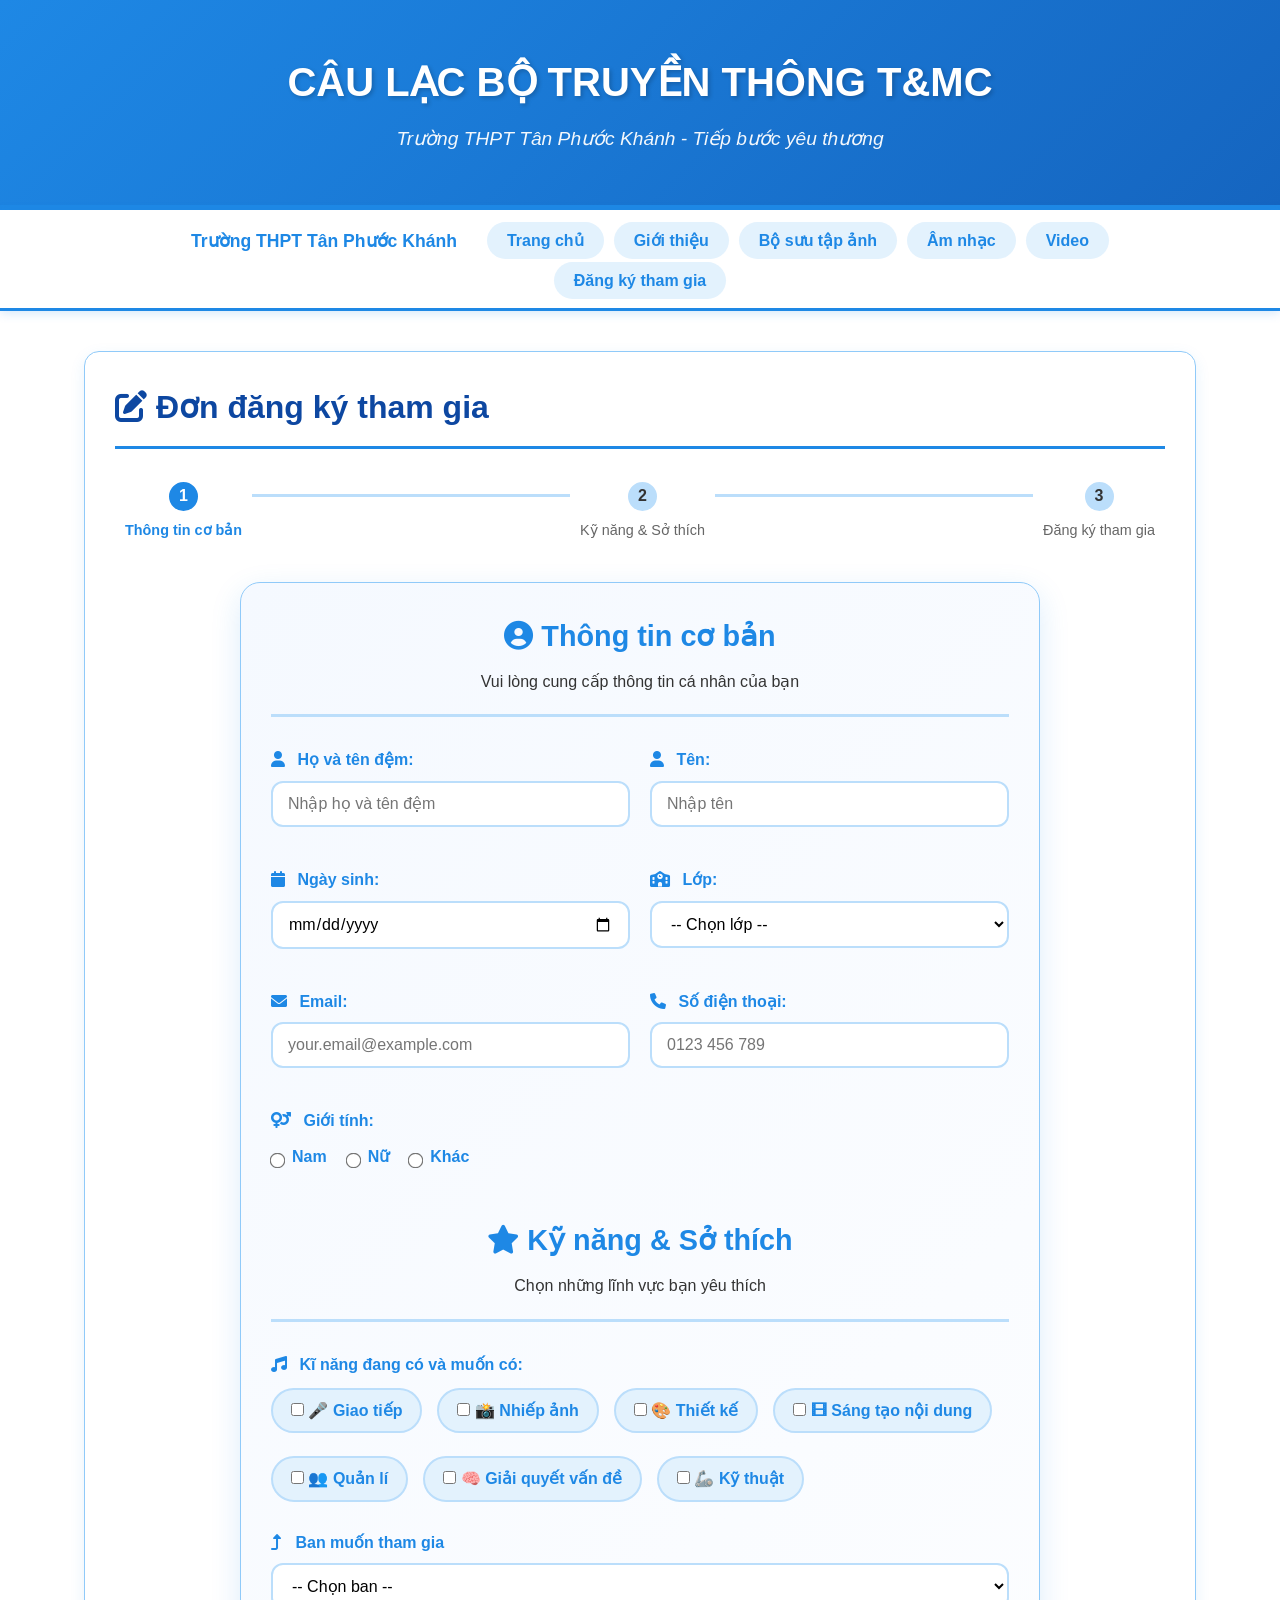
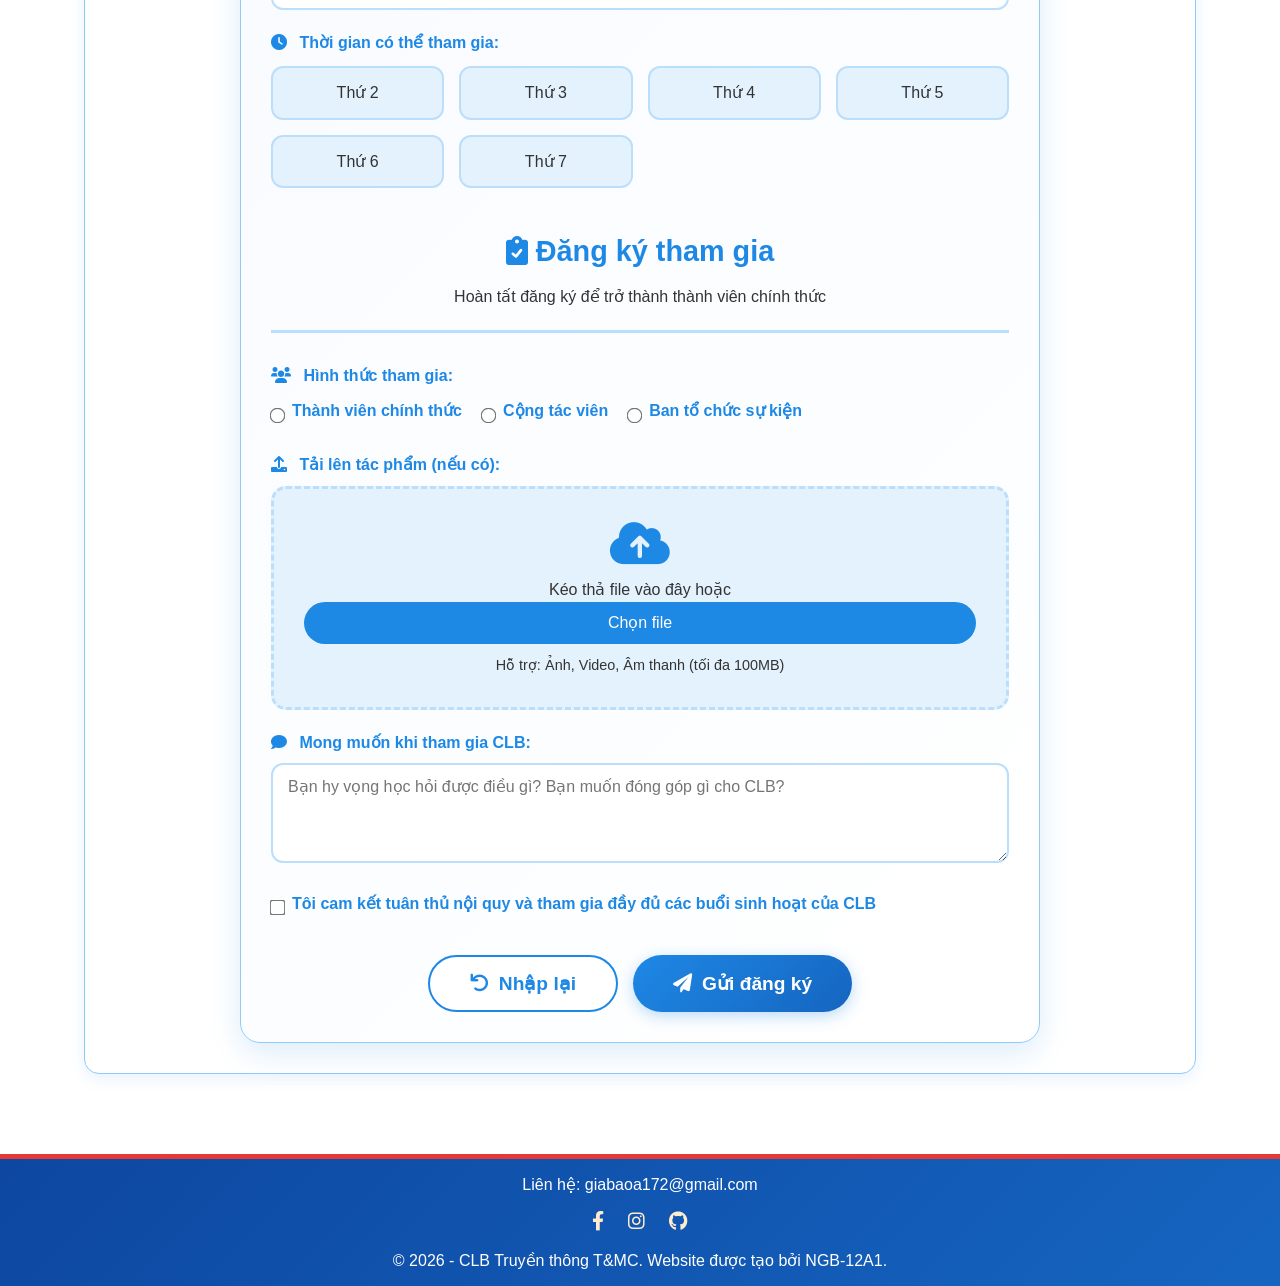
<file: lien-he.html>
<!DOCTYPE html>
<html lang="vi">
<head>
    <meta charset="UTF-8">
    <meta name="viewport" content="width=device-width, initial-scale=1.0">
    <title>CLB T&MC - Đơn đăng ký</title>
    <link rel="stylesheet" href="style.css">
    <link rel="stylesheet" href="https://cdnjs.cloudflare.com/ajax/libs/font-awesome/6.0.0/css/all.min.css">
</head>
<body>
    <header>
        <div class="container">
            <h1>CÂU LẠC BỘ TRUYỀN THÔNG T&MC</h1>
            <p class="sub-title">Trường THPT Tân Phước Khánh - Tiếp bước yêu thương</p>
        </div>
    </header>

    <nav>
        <div class="container">
            <ul>
                <li>Trường THPT Tân Phước Khánh</li>
                <li><a href="index.html">Trang chủ</a></li>
                <li><a href="gioi-thieu.html">Giới thiệu</a></li>
                <li><a href="bo-suu-tap-anh.html">Bộ sưu tập ảnh</a></li>
                <li><a href="am-nhac.html">Âm nhạc</a></li>
                <li><a href="video.html">Video</a></li>
                <li><a href="lien-he.html">Đăng ký tham gia</a></li>
            </ul>
        </div>
    </nav>

    <main>
        <div class="container">
            <section class="section">
                <h2><i class="fas fa-edit"></i> Đơn đăng ký tham gia</h2>
                
                <!-- Progress bar -->
                <div class="form-progress">
                    <div class="progress-step">
                        <div class="step-number active">1</div>
                        <div class="step-text active">Thông tin cơ bản</div>
                    </div>
                    <div class="progress-step">
                        <div class="step-number">2</div>
                        <div class="step-text">Kỹ năng & Sở thích</div>
                    </div>
                    <div class="progress-step">
                        <div class="step-number">3</div>
                        <div class="step-text">Đăng ký tham gia</div>
                    </div>
                </div>

                <form class="supplement-form">
                    <!-- PHẦN 1: THÔNG TIN CƠ BẢN -->
                    <div class="form-header">
                        <h3><i class="fas fa-user-circle"></i> Thông tin cơ bản</h3>
                        <p>Vui lòng cung cấp thông tin cá nhân của bạn</p>
                    </div>

                    <div class="form-row">
                        <div class="form-group">
                            <label for="ho-dem"><i class="fas fa-user"></i> Họ và tên đệm:</label>
                            <input type="text" id="ho-dem" placeholder="Nhập họ và tên đệm">
                        </div>
                        <div class="form-group">
                            <label for="ten"><i class="fas fa-user"></i> Tên:</label>
                            <input type="text" id="ten" placeholder="Nhập tên">
                        </div>
                    </div>

                    <div class="form-row">
                        <div class="form-group">
                            <label for="ngay-sinh"><i class="fas fa-calendar"></i> Ngày sinh:</label>
                            <input type="date" id="ngay-sinh">
                        </div>
                        <div class="form-group">
                            <label for="lop"><i class="fas fa-school"></i> Lớp:</label>
                            <select id="lop">
                                <option value="">-- Chọn lớp --</option>
                                <option value="10A1">10A1</option>
                                <option value="10A2">10A2</option>
                                <option value="10A3">10A3</option>
                                <option value="10A4">10A4</option>
                                <option value="10A5">10A5</option>
                                <option value="10A6">10A6</option>
                                <option value="10A7">10A7</option>
                                <option value="10A8">10A8</option>
                                <option value="10A9">10A9</option>
                                <option value="10A10">10A10</option>
                                <option value="11A1">11A1</option>
                                <option value="11A2">11A2</option>
                                <option value="11A3">11A3</option>
                                <option value="11A4">11A4</option>
                                <option value="11A5">11A5</option>
                                <option value="11A6">11A6</option>
                                <option value="11A7">11A7</option>
                                <option value="11A8">11A8</option>
                                <option value="11A9">11A9</option>
                                <option value="11A10">11A10</option>
                                <option value="11A11">11A11</option>
                                <option value="12A1">12A1</option>
                                <option value="12A2">12A2</option>
                                <option value="12A3">12A3</option>
                                <option value="12A4">12A4</option>
                                <option value="12A5">12A5</option>
                                <option value="12A6">12A6</option>
                                <option value="12A7">12A7</option>
                                <option value="12A8">12A8</option>
                                <option value="12A9">12A9</option>
                                <option value="12A10">12A10</option>
                                <option value="12A11">12A11</option>
                            </select>
                        </div>
                    </div>

                    <div class="form-row">
                        <div class="form-group">
                            <label for="email"><i class="fas fa-envelope"></i> Email:</label>
                            <input type="email" id="email" placeholder="your.email@example.com">
                        </div>
                        <div class="form-group">
                            <label for="sdt"><i class="fas fa-phone"></i> Số điện thoại:</label>
                            <input type="tel" id="sdt" placeholder="0123 456 789">
                        </div>
                    </div>

                    <div class="form-group">
                        <label><i class="fas fa-venus-mars"></i> Giới tính:</label>
                        <div class="radio-group">
                            <div class="radio-item">
                                <input type="radio" name="gioi-tinh" id="nam" value="nam">
                                <label for="nam">Nam</label>
                            </div>
                            <div class="radio-item">
                                <input type="radio" name="gioi-tinh" id="nu" value="nu">
                                <label for="nu">Nữ</label>
                            </div>
                            <div class="radio-item">
                                <input type="radio" name="gioi-tinh" id="khac" value="khac">
                                <label for="khac">Khác</label>
                            </div>
                        </div>
                    </div>

                    <!-- PHẦN 2: KỸ NĂNG & SỞ THÍCH -->
                    <div class="form-header" style="margin-top: 40px;">
                        <h3><i class="fas fa-star"></i> Kỹ năng & Sở thích</h3>
                        <p>Chọn những lĩnh vực bạn yêu thích</p>
                    </div>

                    <div class="form-group">
                        <label><i class="fas fa-music"></i> Kĩ năng đang có và muốn có:</label>
                        <div class="skills-container">
                            <label class="skill-tag">
                                <input type="checkbox" name="linh-vuc" value="gt"> 
                                <span>🎤 Giao tiếp</span>
                            </label>
                            <label class="skill-tag">
                                <input type="checkbox" name="linh-vuc" value="nhiep-anh"> 
                                <span>📸 Nhiếp ảnh</span>
                            </label>
                            <label class="skill-tag">
                                <input type="checkbox" name="linh-vuc" value="tk"> 
                                <span>🎨 Thiết kế</span>
                            </label>
                            <label class="skill-tag">
                                <input type="checkbox" name="linh-vuc" value="stnd"> 
                                <span>🎞 Sáng tạo nội dung</span>
                            </label>
                            <label class="skill-tag">
                                <input type="checkbox" name="linh-vuc" value="ql"> 
                                <span>👥 Quản lí</span>
                            </label>
                            <label class="skill-tag">
                                <input type="checkbox" name="linh-vuc" value="gqvd"> 
                                <span>🧠 Giải quyết vấn đề</span>
                            </label>
                            <label class="skill-tag">
                                <input type="checkbox" name="linh-vuc" value="kt"> 
                                <span>🦾 Kỹ thuật</span>
                            </label>
                        </div>
                    </div>

                    <div class="form-group">
                        <label><i class="fas fa-level-up-alt"></i> Ban muốn tham gia</label>
                        <select id="ban">
                            <option value="">-- Chọn ban --</option>
                            <option value="ktha">Ban KỸ THUẬT - HÌNH ẢNH</option>
                            <option value="ndbt">Ban NỘI DUNG - BIÊN TẬP</option>
                            <option value="ns">Ban NHÂN SỰ</option>
                        </select>
                    </div>

                    <div class="form-group">
                        <label><i class="fas fa-clock"></i> Thời gian có thể tham gia:</label>
                        <div class="time-slots">
                            <div class="time-slot">
                                <input type="checkbox" id="thu-2" name="thoi-gian" value="thu-2">
                                <label for="thu-2">Thứ 2</label>
                            </div>
                            <div class="time-slot">
                                <input type="checkbox" id="thu-3" name="thoi-gian" value="thu-3">
                                <label for="thu-3">Thứ 3</label>
                            </div>
                            <div class="time-slot">
                                <input type="checkbox" id="thu-4" name="thoi-gian" value="thu-4">
                                <label for="thu-4">Thứ 4</label>
                            </div>
                            <div class="time-slot">
                                <input type="checkbox" id="thu-5" name="thoi-gian" value="thu-5">
                                <label for="thu-5">Thứ 5</label>
                            </div>
                            <div class="time-slot">
                                <input type="checkbox" id="thu-6" name="thoi-gian" value="thu-6">
                                <label for="thu-6">Thứ 6</label>
                            </div>
                            <div class="time-slot">
                                <input type="checkbox" id="thu-7" name="thoi-gian" value="thu-7">
                                <label for="thu-7">Thứ 7</label>
                            </div>
                        </div>
                    </div>

                    <!-- PHẦN 3: ĐĂNG KÝ THAM GIA -->
                    <div class="form-header" style="margin-top: 40px;">
                        <h3><i class="fas fa-clipboard-check"></i> Đăng ký tham gia</h3>
                        <p>Hoàn tất đăng ký để trở thành thành viên chính thức</p>
                    </div>

                    <div class="form-group">
                        <label><i class="fas fa-users"></i> Hình thức tham gia:</label>
                        <div class="radio-group">
                            <div class="radio-item">
                                <input type="radio" name="hinh-thuc" id="thanh-vien" value="thanh-vien">
                                <label for="thanh-vien">Thành viên chính thức</label>
                            </div>
                            <div class="radio-item">
                                <input type="radio" name="hinh-thuc" id="cong-tac-vien" value="cong-tac-vien">
                                <label for="cong-tac-vien">Cộng tác viên</label>
                            </div>
                            <div class="radio-item">
                                <input type="radio" name="hinh-thuc" id="ban-to-chuc" value="ban-to-chuc">
                                <label for="ban-to-chuc">Ban tổ chức sự kiện</label>
                            </div>
                        </div>
                    </div>

                    <div class="form-group">
                        <label><i class="fas fa-upload"></i> Tải lên tác phẩm (nếu có):</label>
                        <div class="file-upload">
                            <i class="fas fa-cloud-upload-alt"></i>
                            <p>Kéo thả file vào đây hoặc</p>
                            <label for="file-upload" class="btn-small">Chọn file</label>
                            <input type="file" id="file-upload" multiple accept="image/*, video/*, audio/*">
                            <p style="font-size: 0.9rem; margin-top: 10px;">Hỗ trợ: Ảnh, Video, Âm thanh (tối đa 100MB)</p>
                        </div>
                    </div>

                    <div class="form-group">
                        <label for="mong-muon"><i class="fas fa-comment"></i> Mong muốn khi tham gia CLB:</label>
                        <textarea id="mong-muon" rows="4" placeholder="Bạn hy vọng học hỏi được điều gì? Bạn muốn đóng góp gì cho CLB?"></textarea>
                    </div>

                    <div class="form-group">
                        <div class="checkbox-item">
                            <input type="checkbox" id="dieu-khoan" name="dieu-khoan">
                            <label for="dieu-khoan">Tôi cam kết tuân thủ nội quy và tham gia đầy đủ các buổi sinh hoạt của CLB</label>
                        </div>
                    </div>

                    <div class="form-actions">
                        <button type="reset" class="btn-large btn-secondary">
                            <i class="fas fa-undo"></i> Nhập lại
                        </button>
                        <button type="submit" class="btn-large btn-primary">
                            <i class="fas fa-paper-plane"></i> Gửi đăng ký
                        </button>
                    </div>
                </form>

                <!-- Thông báo sau khi gửi (ẩn mặc định) -->
                <div class="card" style="margin-top: 30px; display: none;">
                    <h3 style="color: var(--primary-blue);"><i class="fas fa-check-circle"></i> Đăng ký thành công!</h3>
                    <p>Cảm ơn bạn đã cung cấp thông tin. CLB sẽ liên hệ với bạn trong thời gian sớm nhất.</p>
                </div>
            </section>
        </div>
    </main>

    <footer>
        <div class="container">
            <p>Liên hệ: giabaoa172@gmail.com</p>
            <div class="social-links">
                <a href="https://www.facebook.com/NGBPhoenix"><i class="fab fa-facebook-f"></i></a>
                <a href="https://www.instagram.com/ngb_phoenix08/"><i class="fab fa-instagram"></i></a>
                <a href="https://github.com/ngb1753-oss"><i class="fab fa-github"></i></a>
            </div>
            <p style="margin-top: 10px;">&copy; 2026 - CLB Truyền thông T&MC. Website được tạo bởi NGB-12A1.</p>
        </div>
    </footer>
</body>
</html>
</file>
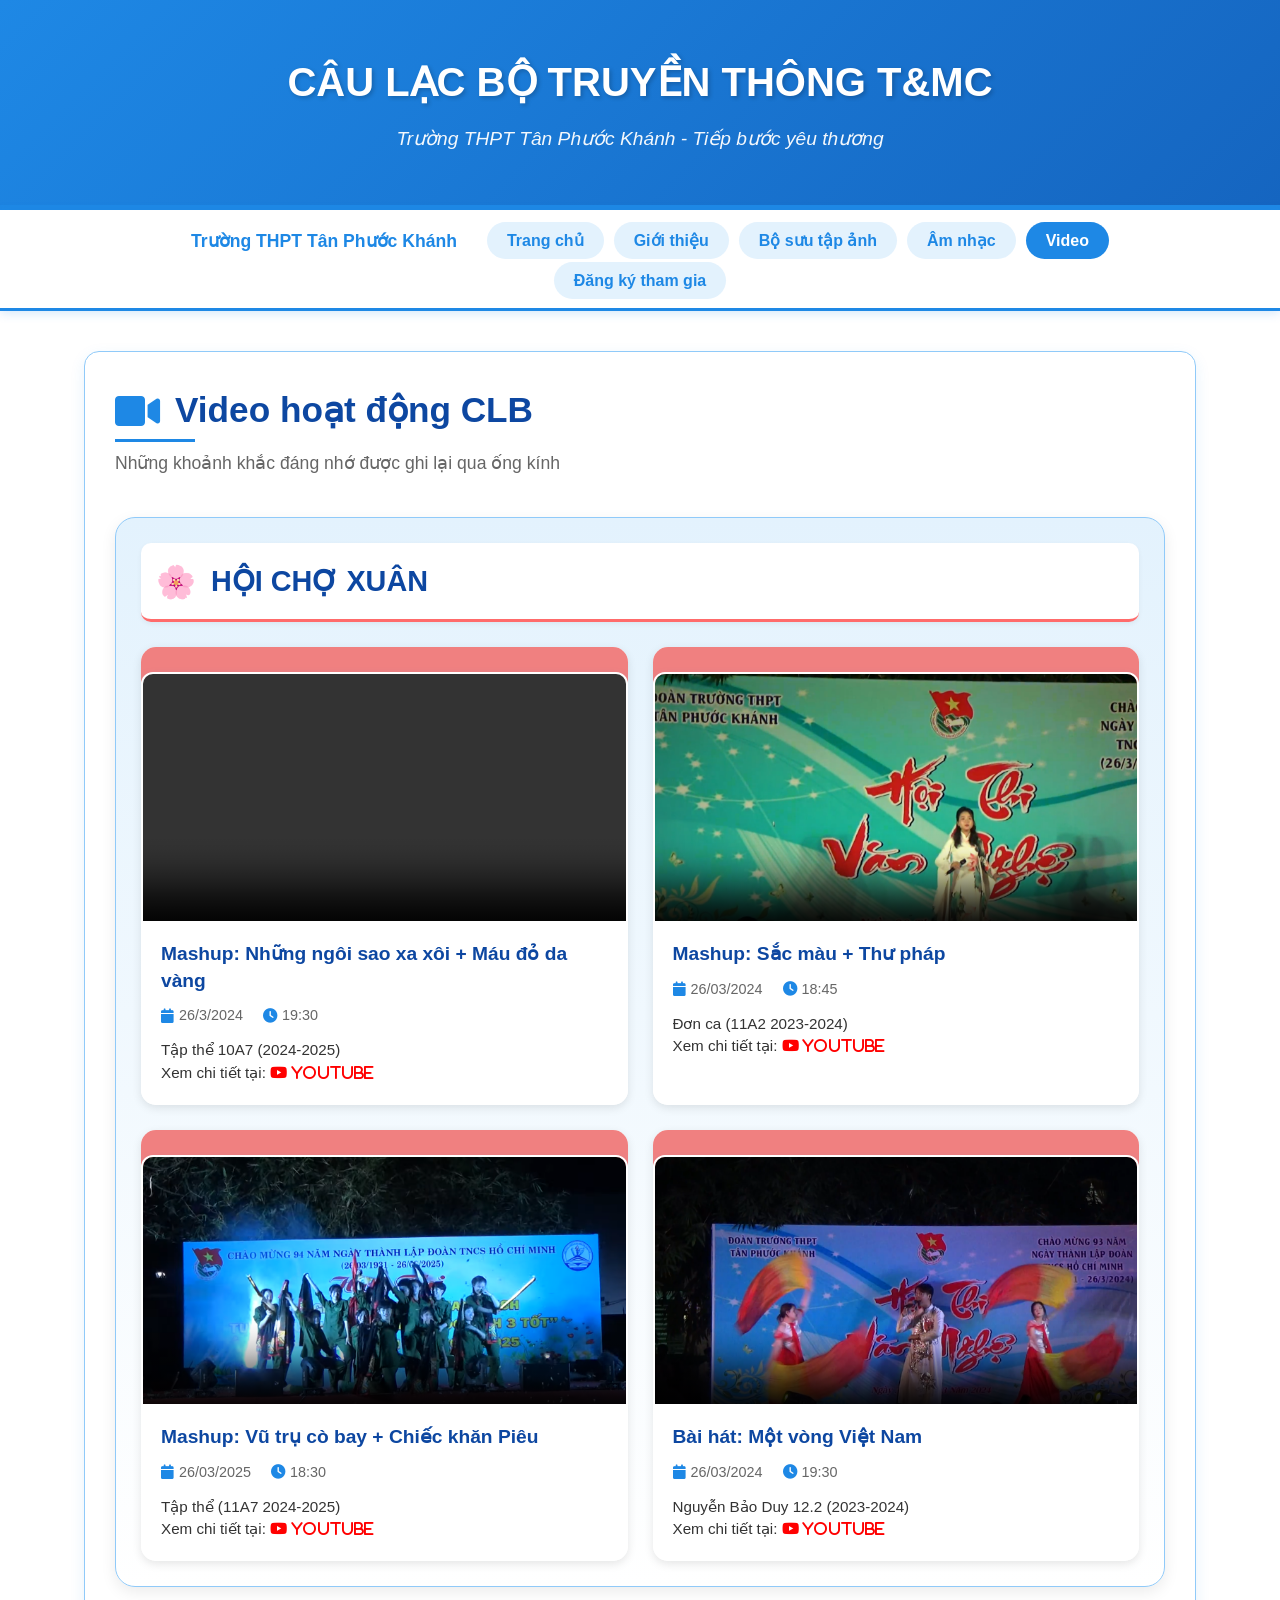
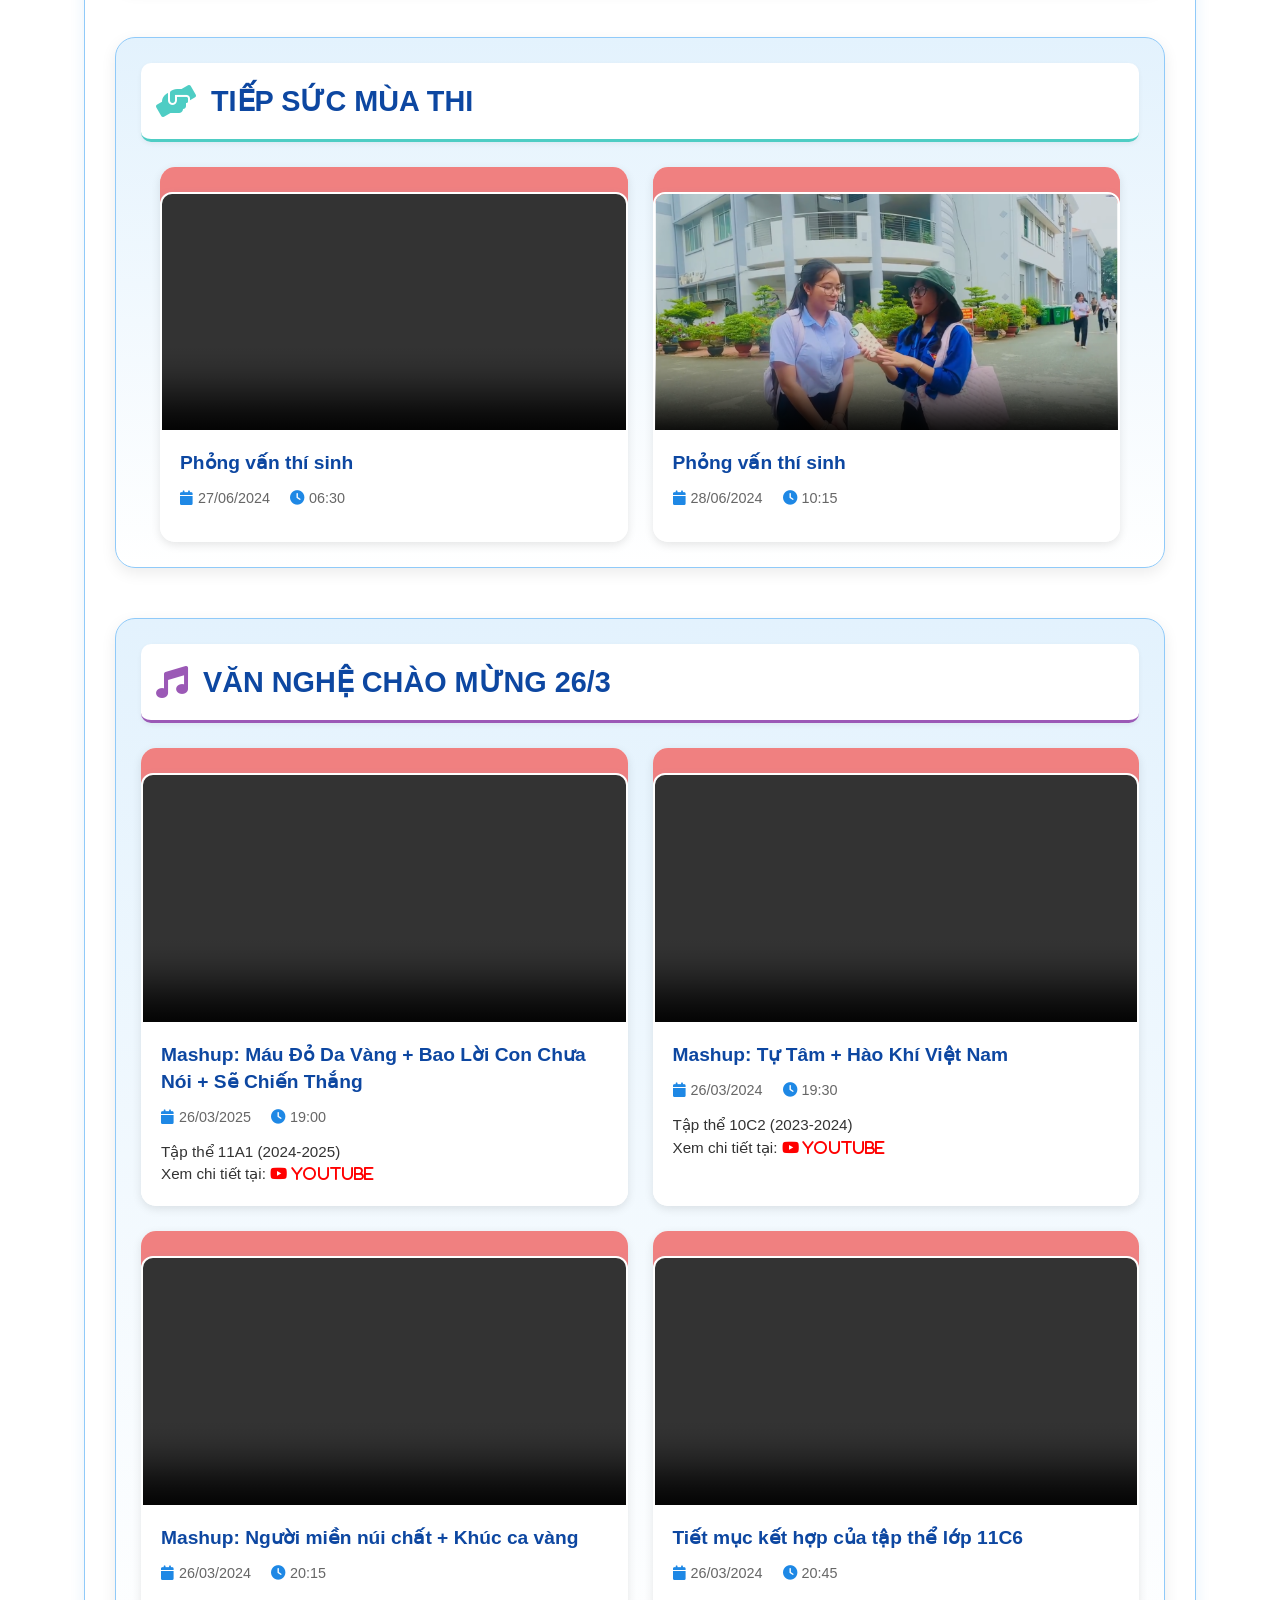
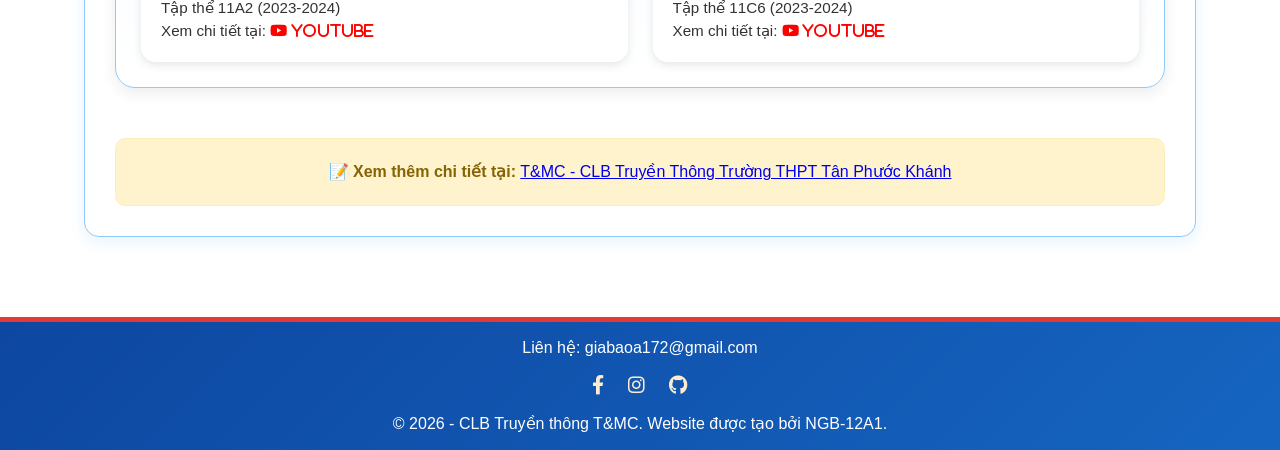
<file: video.html>
<!DOCTYPE html>
<html lang="vi">
<head>
    <meta charset="UTF-8">
    <meta name="viewport" content="width=device-width, initial-scale=1.0">
    <title>CLB T&MC - Video Hoạt Động</title>
    <link rel="stylesheet" href="style.css">
    <link rel="stylesheet" href="https://cdnjs.cloudflare.com/ajax/libs/font-awesome/6.0.0/css/all.min.css">
</head>
<body>
    <header>
        <div class="container">
            <h1>CÂU LẠC BỘ TRUYỀN THÔNG T&MC</h1>
            <p class="sub-title">Trường THPT Tân Phước Khánh - Tiếp bước yêu thương</p>
        </div>
    </header>

    <nav>
        <div class="container">
            <ul>
                <li>Trường THPT Tân Phước Khánh</li>
                <li><a href="index.html">Trang chủ</a></li>
                <li><a href="gioi-thieu.html">Giới thiệu</a></li>
                <li><a href="bo-suu-tap-anh.html">Bộ sưu tập ảnh</a></li>
                <li><a href="am-nhac.html">Âm nhạc</a></li>
                <li><a href="video.html" class="active">Video</a></li>
                <li><a href="lien-he.html">Đăng ký tham gia</a></li>
            </ul>
        </div>
    </nav>

    <main>
        <div class="container">
            <section class="section">
                <div class="section-header">
                    <h2><i class="fas fa-video"></i> Video hoạt động CLB</h2>
                    <p class="section-description" style="text-align: left;">Những khoảnh khắc đáng nhớ được ghi lại qua ống kính</p>
                </div>

                <!-- KHU VỰC 1: HỘI CHỢ XUÂN (4 VIDEO) -->
                <div class="event-section">
                    <h3 class="event-title">
                        <i class="fas fa-flower" style="color: #ff6b6b;">🌸</i> 
                        HỘI CHỢ XUÂN 
                    </h3>
                    <div class="video-grid video-grid-4">
                        <!-- Video 1: Khai mạc -->
                        <div class="video-card">
                            <div class="video-wrapper">
                                <video controls poster="">
                                    <source src="mua5.mp4" type="video/mp4">
                                    Trình duyệt không hỗ trợ video.
                                </video>
                            </div>
                            <div class="video-info">
                                <h4>Mashup: Những ngôi sao xa xôi + Máu đỏ da vàng</h4>
                                <div class="video-meta">
                                    <span><i class="fas fa-calendar"></i> 26/3/2024</span>
                                    <span><i class="fas fa-clock"></i> 19:30</span>
                                </div>
                                <p class="video-description">Tập thể 10A7 (2024-2025)</p>
                                <p class="video-description">Xem chi tiết tại: <a href="https://www.youtube.com/watch?v=7cgvVpBkVgE&t=47s"><i class="fab fa-youtube" style="color:red"> Youtube</i></a></p>
                            </div>
                        </div>

                        <!-- Video 2: Các gian hàng -->
                        <div class="video-card">
                            <div class="video-wrapper">
                                <video controls poster="poster4.png">
                                    <source src="mua6.mp4" type="video/mp4">
                                    Trình duyệt không hỗ trợ video.
                                </video>
                            </div>
                            <div class="video-info">
                                <h4>Mashup: Sắc màu + Thư pháp</h4>
                                <div class="video-meta">
                                    <span><i class="fas fa-calendar"></i> 26/03/2024</span>
                                    <span><i class="fas fa-clock"></i> 18:45</span>
                                </div>
                                <p class="video-description">Đơn ca (11A2 2023-2024)</p>
                                <p class="video-description">Xem chi tiết tại: <a href="https://www.youtube.com/watch?v=YU_oZfCMohw"><i class="fab fa-youtube" style="color:red"> Youtube</i></a></p>
                            </div>
                        </div>

                        <!-- Video 3: Gói bánh chưng -->
                        <div class="video-card">
                            <div class="video-wrapper">
                                <video controls poster="poster6.png">
                                    <source src="mua7.mp4" type="video/mp4">
                                    Trình duyệt không hỗ trợ video.
                                </video>
                            </div>
                            <div class="video-info">
                                <h4>Mashup: Vũ trụ cò bay + Chiếc khăn Piêu</h4>
                                <div class="video-meta">
                                    <span><i class="fas fa-calendar"></i> 26/03/2025</span>
                                    <span><i class="fas fa-clock"></i> 18:30</span>
                                </div>
                                <p class="video-description">Tập thể (11A7 2024-2025)</p>
                                <p class="video-description">Xem chi tiết tại: <a href="https://www.youtube.com/watch?v=ObYlgU-tI_s&t=2s"><i class="fab fa-youtube" style="color:red"> Youtube</i></a></p>
                            </div>
                        </div>

                        <!-- Video 4: Văn nghệ mừng xuân -->
                        <div class="video-card">
                            <div class="video-wrapper">
                                <video controls poster="poster5.png">
                                    <source src="mua8.mp4" type="video/mp4">
                                    Trình duyệt không hỗ trợ video.
                                </video>
                            </div>
                            <div class="video-info">
                                <h4>Bài hát: Một vòng Việt Nam</h4>
                                <div class="video-meta">
                                    <span><i class="fas fa-calendar"></i> 26/03/2024</span>
                                    <span><i class="fas fa-clock"></i> 19:30</span>
                                </div>
                                <p class="video-description">Nguyễn Bảo Duy 12.2 (2023-2024)</p>
                                <p class="video-description">Xem chi tiết tại: <a href="https://www.youtube.com/watch?v=bRxQcugvfV0&list=WL&index=4"><i class="fab fa-youtube" style="color:red"> Youtube</i></a></p>
                            </div>
                        </div>
                    </div>
                </div>

                <!-- KHU VỰC 2: TIẾP SỨC MÙA THI (2 VIDEO) -->
                <div class="event-section">
                    <h3 class="event-title">
                        <i class="fas fa-hands-helping" style="color: #4ecdc4;"></i> 
                        TIẾP SỨC MÙA THI
                    </h3>
                    <div class="video-grid video-grid-2">
                        <!-- Video 1: Đội hình tiếp sức -->
                        <div class="video-card">
                            <div class="video-wrapper">
                                <video controls poster="">
                                    <source src="tsmtv2.mp4" type="video/mp4">
                                    Trình duyệt không hỗ trợ video.
                                </video>
                            </div>
                            <div class="video-info">
                                <h4>Phỏng vấn thí sinh</h4>
                                <div class="video-meta">
                                    <span><i class="fas fa-calendar"></i> 27/06/2024</span>
                                    <span><i class="fas fa-clock"></i> 06:30</span>
                                </div>
                                <p class="video-description"></p>
                            </div>
                        </div>

                        <!-- Video 2: Hoạt động hỗ trợ -->
                        <div class="video-card">
                            <div class="video-wrapper">
                                <video controls poster="poster3.png">
                                    <source src="tsmtv1.mp4" type="video/mp4">
                                    Trình duyệt không hỗ trợ video.
                                </video>
                            </div>
                            <div class="video-info">
                                <h4>Phỏng vấn thí sinh</h4>
                                <div class="video-meta">
                                    <span><i class="fas fa-calendar"></i> 28/06/2024</span>
                                    <span><i class="fas fa-clock"></i> 10:15</span>
                                </div>
                                <p class="video-description"></p>
                            </div>
                        </div>
                    </div>
                </div>

                <!-- KHU VỰC 3: VĂN NGHỆ 26/3 (4 VIDEO) -->
                <div class="event-section">
                    <h3 class="event-title">
                        <i class="fas fa-music" style="color: #9b59b6;"></i> 
                        VĂN NGHỆ CHÀO MỪNG 26/3
                    </h3>
                    <div class="video-grid video-grid-4">
                        <!-- Video 1: -->
                        <div class="video-card">
                            <div class="video-wrapper">
                                <video controls poster="">
                                    <source src="mua1.mp4" type="video/mp4">
                                    Trình duyệt không hỗ trợ video.
                                </video>
                            </div>
                            <div class="video-info">
                                <h4>Mashup: Máu Đỏ Da Vàng + Bao Lời Con Chưa Nói + Sẽ Chiến Thắng</h4>
                                <div class="video-meta">
                                    <span><i class="fas fa-calendar"></i> 26/03/2025</span>
                                    <span><i class="fas fa-clock"></i> 19:00</span>
                                </div>
                                <p class="video-description">Tập thể 11A1 (2024-2025)</p>
                                <p class="video-description">Xem chi tiết tại: <a href="https://www.youtube.com/watch?v=bkqemq8_h0g&list=WL&index=2"><i class="fab fa-youtube" style="color:red"> Youtube</i></a></p>
                            </div>
                        </div>

                        <!-- Video 2: -->
                        <div class="video-card">
                            <div class="video-wrapper">
                                <video controls poster="">
                                    <source src="mua2.mp4" type="video/mp4">
                                    Trình duyệt không hỗ trợ video.
                                </video>
                            </div>
                            <div class="video-info">
                                <h4>Mashup: Tự Tâm + Hào Khí Việt Nam</h4>
                                <div class="video-meta">
                                    <span><i class="fas fa-calendar"></i> 26/03/2024</span>
                                    <span><i class="fas fa-clock"></i> 19:30</span>
                                </div>
                                <p class="video-description">Tập thể 10C2 (2023-2024)</p>
                                <p class="video-description">Xem chi tiết tại: <a href="https://www.youtube.com/watch?v=3Bxku_mKfjc&list=WL&index=3"><i class="fab fa-youtube" style="color:red"> Youtube</i></a></p>
                            </div>
                        </div>

                        <!-- Video 3: -->
                        <div class="video-card">
                            <div class="video-wrapper">
                                <video controls poster="">
                                    <source src="mua3.mp4" type="video/mp4">
                                    Trình duyệt không hỗ trợ video.
                                </video>
                            </div>
                            <div class="video-info">
                                <h4>Mashup: Người miền núi chất + Khúc ca vàng</h4>
                                <div class="video-meta">
                                    <span><i class="fas fa-calendar"></i> 26/03/2024</span>
                                    <span><i class="fas fa-clock"></i> 20:15</span>
                                </div>
                                <p class="video-description">Tập thể 11A2 (2023-2024)</p>
                                <p class="video-description">Xem chi tiết tại: <a href="https://www.youtube.com/watch?v=bRxQcugvfV0&list=WL&index=4"><i class="fab fa-youtube" style="color:red"> Youtube</i></a></p>
                            </div>
                        </div>

                        <!-- Video 4: -->
                        <div class="video-card">
                            <div class="video-wrapper">
                                <video controls poster="">
                                    <source src="mua4.mp4" type="video/mp4">
                                    Trình duyệt không hỗ trợ video.
                                </video>
                            </div>
                            <div class="video-info">
                                <h4>Tiết mục kết hợp của tập thể lớp 11C6</h4>
                                <div class="video-meta">
                                    <span><i class="fas fa-calendar"></i> 26/03/2024</span>
                                    <span><i class="fas fa-clock"></i> 20:45</span>
                                </div>
                                <p class="video-description">Tập thể 11C6 (2023-2024)</p>
                                <p class="video-description">Xem chi tiết tại: <a href="https://www.youtube.com/watch?v=lv5fB0xQAAw&list=WL&index=6"><i class="fab fa-youtube" style="color:red"> Youtube</i></a></p>
                            </div>
                        </div>
                    </div>
                </div>
                <div class="note-box">
                    <p>📝 <strong>Xem thêm chi tiết tại:</strong> <a href="https://www.facebook.com/p/TMC-CLB-Truy%E1%BB%81n-Th%C3%B4ng-Tr%C6%B0%E1%BB%9Dng-THPT-T%C3%A2n-Ph%C6%B0%E1%BB%9Bc-Kh%C3%A1nh-61551566138466/">T&MC - CLB Truyền Thông Trường THPT Tân Phước Khánh</a></p>
                </div>
            </section>
        </div>
    </main>

    <footer>
        <div class="container">
            <p>Liên hệ: giabaoa172@gmail.com</p>
            <div class="social-links">
                <a href="https://www.facebook.com/NGBPhoenix"><i class="fab fa-facebook-f"></i></a>
                <a href="https://www.instagram.com/ngb_phoenix08/"><i class="fab fa-instagram"></i></a>
                <a href="https://github.com/ngb1753-oss"><i class="fab fa-github"></i></a>
            </div>
            <p style="margin-top: 10px;">&copy; 2026 - CLB Truyền thông T&MC. Website được tạo bởi NGB-12A1.</p>
        </div>
    </footer>
</body>
</html>
</file>
<file: style.css>
/* ===== RESET & BIẾN MÀU ===== */
:root {
    --primary-blue: #1e88e5;
    --dark-blue: #0d47a1;
    --light-blue: #bbdefb;
    --very-light-blue: #e3f2fd;
    --primary-red: #e53935;
    --dark-red: #b71c1c;
    --white: #ffffff;
    --text-dark: #333333;
    --text-light: #666666;
    --gray-bg: #f5f5f5;
    --border-color: #90caf9;
}

* {
    margin: 0;
    padding: 0;
    box-sizing: border-box;
}

body {
    font-family: 'Segoe UI', Tahoma, Geneva, Verdana, sans-serif;
    line-height: 1.6;
    background-color: var(--very-light-blue);
    color: var(--text-dark);
}

.container {
    width: 90%;
    max-width: 1200px;
    margin: 0 auto;
    padding: 0 20px;
}

/* ===== HEADER ===== */
header {
    background: linear-gradient(135deg, var(--primary-blue), #1565c0);
    color: var(--white);
    padding: 50px 0;
    text-align: center;
    box-shadow: 0 4px 12px rgba(30, 136, 229, 0.3);
    border-bottom: 5px solid var(--primary-blue);
}

header h1 {
    font-size: 2.5rem;
    margin-bottom: 10px;
    text-shadow: 2px 2px 4px rgba(0,0,0,0.2);
}

header .sub-title {
    font-size: 1.2rem;
    opacity: 0.95;
    font-style: italic;
}

/* ===== THANH ĐIỀU HƯỚNG ===== */
nav {
    background-color: var(--white);
    padding: 15px 0;
    position: sticky;
    top: 0;
    z-index: 100;
    box-shadow: 0 2px 10px rgba(30, 136, 229, 0.2);
    border-bottom: 3px solid var(--primary-blue);
}

nav .container {
    display: flex;
    justify-content: center;
    align-items: center;
    position: relative;
}

nav ul {
    list-style: none;
    display: flex;
    justify-content: center;
    align-items: center;
    flex-wrap: wrap;
    gap: 10px;
    margin: 0;
    padding: 0;
}

nav ul li {
    margin: 0;
}

nav ul li:first-child {
    position: auto;
    left: 20px;
    color: var(--primary-blue);
    font-weight: 700;
    font-size: 1.1rem;
    padding: 2.5px 20px;
    margin: 0;
}

nav ul li a {
    color: var(--primary-blue);
    text-decoration: none;
    font-weight: 600;
    padding: 10px 20px;
    border-radius: 30px;
    transition: all 0.3s ease;
    background-color: var(--very-light-blue);
}

nav ul li a:hover {
    background-color: var(--primary-blue);
    color: var(--white);
    transform: translateY(-2px);
    box-shadow: 0 4px 8px rgba(30, 136, 229, 0.4);
}

nav ul li a.active {
    background-color: var(--primary-blue);
    color: var(--white);
}

/* Responsive cho thanh điều hướng */
@media screen and (max-width: 768px) {
    nav .container {
        flex-direction: column;
    }
    
    nav ul {
        flex-direction: column;
        width: 100%;
        gap: 10px;
    }
    
    nav ul li:first-child {
        position: static;
        text-align: center;
        width: 100%;
        padding: 10px 0;
    }
    
    nav ul li {
        width: 100%;
    }
    
    nav ul li a {
        display: block;
        text-align: center;
        width: 100%;
    }
}
/* ===== MAIN CONTENT ===== */
main {
    background-color: var(--white);
    padding: 40px 0;
    min-height: calc(100vh - 300px);
}

.section {
    background-color: var(--white);
    border-radius: 15px;
    padding: 30px;
    box-shadow: 0 5px 15px rgba(30, 136, 229, 0.1);
    border: 1px solid var(--border-color);
    margin-bottom: 40px;
}

.section h2 {
    color: var(--dark-blue);
    font-size: 2rem;
    margin-bottom: 30px;
    padding-bottom: 12px;
    border-bottom: 3px solid var(--primary-blue);
    position: relative;
}

.section h2::after {
    content: '';
    position: absolute;
    bottom: -3px;
    left: 0;
    width: 80px;
    height: 3px;
    background-color: var(--primary-blue);
}

/* ===== SECTION HEADER ===== */
.section-header {
    text-align: left;
    margin-bottom: 40px;
}

.section-header h2 {
    color: var(--dark-blue);
    font-size: 2.2rem;
    margin-bottom: 10px;
    display: flex;
    align-items: center;
    justify-content: left;
    gap: 15px;
    border-bottom: none;
    padding-bottom: 0;
}

.section-header h2 i {
    color: var(--primary-blue);
    font-size: 2.5rem;
}

.section-description {
    color: var(--text-light);
    font-size: 1.1rem;
}

/* ===== EVENT SECTIONS ===== */
.event-section {
    margin-bottom: 50px;
    padding: 25px;
    background: linear-gradient(to bottom, var(--very-light-blue), var(--white));
    border-radius: 20px;
    box-shadow: 0 5px 15px rgba(0,0,0,0.08);
    transition: transform 0.3s ease;
    border: 1px solid var(--border-color);
}

.event-section:hover {
    transform: translateY(-5px);
    box-shadow: 0 8px 25px rgba(0,0,0,0.1);
}

.event-title {
    font-size: 1.8rem;
    margin-bottom: 25px;
    padding: 15px;
    border-bottom: 3px solid;
    display: flex;
    align-items: center;
    gap: 15px;
    color: var(--dark-blue);
    background-color: var(--white);
    border-radius: 10px;
    box-shadow: 0 2px 5px rgba(0,0,0,0.05);
}

.event-title i {
    font-size: 2rem;
}

/* Custom colors for event sections */
.event-section:nth-child(2) .event-title {
    border-bottom-color: #ff6b6b;
}

.event-section:nth-child(3) .event-title {
    border-bottom-color: #4ecdc4;
}

.event-section:nth-child(4) .event-title {
    border-bottom-color: #9b59b6;
}

/* ===== MEDIA PLACEHOLDER ===== */
.media-placeholder {
    background-color: var(--very-light-blue);
    border: 3px dashed var(--primary-blue);
    border-radius: 15px;
    padding: 35px;
    text-align: center;
    margin: 20px 0;
    transition: transform 0.3s ease;
}

.media-placeholder:hover {
    transform: scale(1.02);
    box-shadow: 0 8px 20px rgba(30, 136, 229, 0.2);
}

.placeholder-label {
    font-size: 1.6rem;
    font-weight: bold;
    color: var(--white);
    margin-bottom: 15px;
    background-color: var(--primary-blue);
    display: inline-block;
    padding: 8px 25px;
    border-radius: 40px;
    box-shadow: 0 4px 8px rgba(30, 136, 229, 0.3);
}

.media-note {
    color: var(--text-light);
    font-style: italic;
    margin-top: 15px;
    padding: 10px;
    background-color: var(--white);
    border-radius: 8px;
    border-left: 4px solid var(--primary-blue);
}


/* ===== VIDEO GRID ===== */
.video-grid {
    display: grid;
    gap: 25px;
}

.video-grid-4 {
    grid-template-columns: repeat(2, 1fr);
}

.video-grid-2 {
    grid-template-columns: repeat(2, 1fr);
    max-width: 960px;
    margin: 0 auto;
}

.video-card {
    background: white;
    border-radius: 15px;
    overflow: hidden;
    box-shadow: 0 3px 10px rgba(0,0,0,0.1);
    transition: all 0.3s ease;
    display: flex;
    flex-direction: column;
}

.video-card:hover {
    transform: translateY(-8px);
    box-shadow: 0 10px 30px rgba(0,0,0,0.15);
}

.video-wrapper {
    position: relative;
    width: 100%;
    padding-top: 56.25%;
    background: lightcoral;
    overflow: hidden;
}

.video-wrapper video {
    position: absolute;
    top: 0;
    left: 0;
    width: 100%;
    height: 100%;
    object-fit: cover;
    transition: transform 0.5s ease;
    background: linear-gradient(90deg, #f0f0f0 25%, #e0e0e0 50%, #f0f0f0 75%);
    background-size: 200% 100%;
    animation: loading 1.5s infinite;
}

.video-card:hover .video-wrapper video {
    transform: scale(1.05);
}

.video-wrapper::after {
    content: '\f04b';
    font-family: 'Font Awesome 6 Free';
    font-weight: 900;
    position: absolute;
    top: 50%;
    left: 50%;
    transform: translate(-50%, -50%);
    width: 60px;
    height: 60px;
    background: rgba(30, 136, 229, 0.9);
    border-radius: 50%;
    display: flex;
    align-items: center;
    justify-content: center;
    color: white;
    font-size: 1.5rem;
    opacity: 0;
    transition: opacity 0.3s ease;
    pointer-events: none;
}

.video-card:hover .video-wrapper::after {
    opacity: 1;
}

.video-info {
    padding: 20px;
    background: white;
    flex: 1;
}

.video-info h4 {
    color: var(--dark-blue);
    font-size: 1.2rem;
    margin-bottom: 10px;
    line-height: 1.4;
}

.video-meta {
    display: flex;
    gap: 20px;
    margin-bottom: 12px;
    font-size: 0.9rem;
    color: var(--text-light);
    flex-wrap: wrap;
}

.video-meta span {
    display: flex;
    align-items: center;
    gap: 5px;
}

.video-meta i {
    color: var(--primary-blue);
    font-size: 0.9rem;
}

.video-description {
    color: var(--text-dark);
    font-size: 0.95rem;
    line-height: 1.5;
    margin: 0;
    display: -webkit-box;
    -webkit-line-clamp: 2;
    -webkit-box-orient: vertical;
    overflow: hidden;
}

/* ===== AUDIO/VIDEO STYLES ===== */
audio, video {
    display: block;
    margin: 25px auto;
    max-width: 100%;
    border-radius: 12px;
    box-shadow: 0 6px 12px rgba(30, 136, 229, 0.2);
    border: 2px solid var(--white);
}

/* ===== CARD & BUTTON ===== */
.card {
    background: var(--white);
    border-radius: 12px;
    padding: 25px;
    margin: 20px 0;
    border-left: 6px solid var(--primary-blue);
    box-shadow: 0 4px 10px rgba(30, 136, 229, 0.1);
}

.btn {
    display: inline-block;
    padding: 12px 30px;
    background-color: var(--primary-blue);
    color: var(--white);
    text-decoration: none;
    border-radius: 40px;
    font-weight: 600;
    transition: all 0.3s ease;
    border: none;
    cursor: pointer;
    margin: 10px 5px;
}

.btn:hover {
    background-color: #1565c0;
    transform: translateY(-2px);
    box-shadow: 0 6px 12px rgba(30, 136, 229, 0.4);
}

.btn-outline {
    background-color: transparent;
    border: 2px solid var(--primary-blue);
    color: var(--primary-blue);
}

.btn-outline:hover {
    background-color: var(--primary-blue);
    color: var(--white);
}

.btn-large {
    padding: 15px 40px;
    font-size: 1.2rem;
    border-radius: 50px;
    border: none;
    cursor: pointer;
    font-weight: 600;
    transition: all 0.3s ease;
    display: inline-flex;
    align-items: center;
    gap: 10px;
}

.btn-primary {
    background: linear-gradient(135deg, var(--primary-blue), #1565c0);
    color: var(--white);
    box-shadow: 0 4px 15px rgba(30, 136, 229, 0.3);
}

.btn-primary:hover {
    transform: translateY(-3px);
    box-shadow: 0 8px 25px rgba(30, 136, 229, 0.4);
}

.btn-secondary {
    background-color: var(--white);
    color: var(--primary-blue);
    border: 2px solid var(--primary-blue);
}

.btn-secondary:hover {
    background-color: var(--very-light-blue);
    transform: translateY(-3px);
}

/* ===== NOTE BOX & INSTRUCTION CARD ===== */
.note-box {
    margin-top: 40px;
    padding: 20px;
    background-color: #fff3cd;
    border: 1px solid #ffeeba;
    border-radius: 10px;
    color: #856404;
    text-align: center;
    font-size: 1rem;
}

.instruction-card {
    margin-top: 40px;
    padding: 25px;
    background: linear-gradient(135deg, #667eea 0%, #764ba2 100%);
    border-radius: 15px;
    color: white;
    box-shadow: 0 5px 20px rgba(102, 126, 234, 0.3);
}

.instruction-card h3 {
    display: flex;
    align-items: center;
    gap: 10px;
    font-size: 1.3rem;
    margin-bottom: 15px;
    border-bottom: 2px solid rgba(255, 255, 255, 0.3);
    padding-bottom: 10px;
}

.instruction-card h3 i {
    font-size: 1.5rem;
}

.instruction-content p {
    margin: 10px 0;
    font-size: 1rem;
    display: flex;
    align-items: center;
    gap: 10px;
}

.instruction-content p:before {
    content: '•';
    font-size: 1.5rem;
    color: rgba(255, 255, 255, 0.8);
}

/* ===== FORM STYLES ===== */
.supplement-form {
    background: linear-gradient(135deg, #f5f9ff, #ffffff);
    padding: 30px;
    border-radius: 20px;
    box-shadow: 0 10px 30px rgba(30, 136, 229, 0.15);
    border: 1px solid var(--border-color);
    max-width: 800px;
    margin: 0 auto;
}

.form-header {
    text-align: center;
    margin-bottom: 30px;
    padding-bottom: 20px;
    border-bottom: 3px solid var(--light-blue);
}

.form-header h3 {
    color: var(--primary-blue);
    font-size: 1.8rem;
    margin-bottom: 10px;
}

.form-row {
    display: flex;
    gap: 20px;
    margin-bottom: 20px;
    flex-wrap: wrap;
}

.form-row .form-group {
    flex: 1;
    min-width: 250px;
}

.form-group {
    margin-bottom: 20px;
}

.form-group label {
    display: block;
    margin-bottom: 8px;
    color: var(--primary-blue);
    font-weight: 600;
    font-size: 1rem;
}

.form-group label i {
    margin-right: 8px;
    color: var(--primary-blue);
}

.form-group input,
.form-group select,
.form-group textarea {
    width: 100%;
    padding: 12px 15px;
    border: 2px solid var(--light-blue);
    border-radius: 12px;
    font-size: 1rem;
    transition: all 0.3s ease;
    background-color: var(--white);
    font-family: inherit;
}

.form-group input:focus,
.form-group select:focus,
.form-group textarea:focus {
    outline: none;
    border-color: var(--primary-blue);
    box-shadow: 0 0 0 4px rgba(30, 136, 229, 0.1);
    transform: translateY(-2px);
}

.form-group input:hover,
.form-group select:hover,
.form-group textarea:hover {
    border-color: var(--primary-blue);
}

.radio-group,
.checkbox-group {
    display: flex;
    flex-wrap: wrap;
    gap: 20px;
    margin-top: 10px;
}

.radio-item,
.checkbox-item {
    display: flex;
    align-items: center;
    gap: 8px;
}

.radio-item input[type="radio"],
.checkbox-item input[type="checkbox"] {
    width: auto;
    accent-color: var(--primary-blue);
    transform: scale(1.2);
}

.skills-container {
    display: flex;
    flex-wrap: wrap;
    gap: 15px;
    margin-top: 10px;
}

.skill-tag {
    background-color: var(--very-light-blue);
    border: 2px solid var(--light-blue);
    border-radius: 30px;
    padding: 8px 18px;
    display: flex;
    align-items: center;
    gap: 8px;
    cursor: pointer;
    transition: all 0.3s ease;
}

.skill-tag:hover {
    background-color: var(--light-blue);
    transform: translateY(-2px);
}

.skill-tag input[type="checkbox"] {
    width: auto;
    margin: 0;
    accent-color: var(--primary-blue);
}

.time-slots {
    display: grid;
    grid-template-columns: repeat(auto-fit, minmax(150px, 1fr));
    gap: 15px;
    margin-top: 10px;
}

.time-slot {
    background-color: var(--very-light-blue);
    border: 2px solid var(--light-blue);
    border-radius: 12px;
    padding: 12px;
    text-align: center;
    cursor: pointer;
    transition: all 0.3s ease;
}

.time-slot:hover {
    background-color: var(--light-blue);
    transform: translateY(-5px);
}

.time-slot input[type="checkbox"] {
    display: none;
}

.time-slot input[type="checkbox"]:checked + label {
    background-color: var(--primary-blue);
    color: var(--white);
}

.time-slot label {
    display: block;
    cursor: pointer;
    margin: 0;
    color: var(--text-dark);
    font-weight: 500;
}

.time-slot input[type="checkbox"]:checked + label {
    color: var(--primary-blue);
    font-weight: 600;
}

.file-upload {
    border: 3px dashed var(--light-blue);
    border-radius: 15px;
    padding: 30px;
    text-align: center;
    background-color: var(--very-light-blue);
    cursor: pointer;
    transition: all 0.3s ease;
}

.file-upload:hover {
    border-color: var(--primary-blue);
    background-color: #d4e6f9;
}

.file-upload i {
    font-size: 3rem;
    color: var(--primary-blue);
    margin-bottom: 10px;
}

.file-upload input[type="file"] {
    display: none;
}

.file-upload .btn-small {
    background-color: var(--primary-blue);
    color: var(--white);
    border: none;
    padding: 8px 20px;
    border-radius: 25px;
    cursor: pointer;
    font-weight: 500;
    transition: all 0.3s ease;
}

.file-upload .btn-small:hover {
    background-color: #1565c0;
    transform: scale(1.05);
}

.form-actions {
    display: flex;
    gap: 15px;
    justify-content: center;
    margin-top: 30px;
    flex-wrap: wrap;
}

.form-progress {
    display: flex;
    justify-content: space-between;
    margin-bottom: 40px;
    position: relative;
}

.form-progress::before {
    content: '';
    position: absolute;
    top: 15px;
    left: 0;
    width: 100%;
    height: 3px;
    background-color: var(--light-blue);
    z-index: 1;
}

.progress-step {
    position: relative;
    z-index: 2;
    background-color: var(--white);
    padding: 0 10px;
    text-align: center;
}

.step-number {
    width: 35px;
    height: 35px;
    background-color: var(--light-blue);
    color: var(--text-dark);
    border-radius: 50%;
    display: flex;
    align-items: center;
    justify-content: center;
    margin: 0 auto 5px;
    font-weight: 600;
    border: 3px solid var(--white);
}

.step-number.active {
    background-color: var(--primary-blue);
    color: var(--white);
}

.step-text {
    font-size: 0.9rem;
    color: var(--text-light);
}

.step-text.active {
    color: var(--primary-blue);
    font-weight: 600;
}

/* ===== FOOTER ===== */
footer {
    background: linear-gradient(135deg, var(--dark-blue), #1565c0);
    color: var(--white);
    text-align: center;
    padding: 13px 0;
    border-top: 5px solid var(--primary-red);
    .social-links {
            margin-top: 10px;
        }

    .social-links a {
            color: blanchedalmond;
            margin: 0 10px;
            font-size: 1.2rem;
            transition: color 0.3s;
        }


footer p {
    opacity: 0.9;
    font-size: 1rem;
}
</file>
